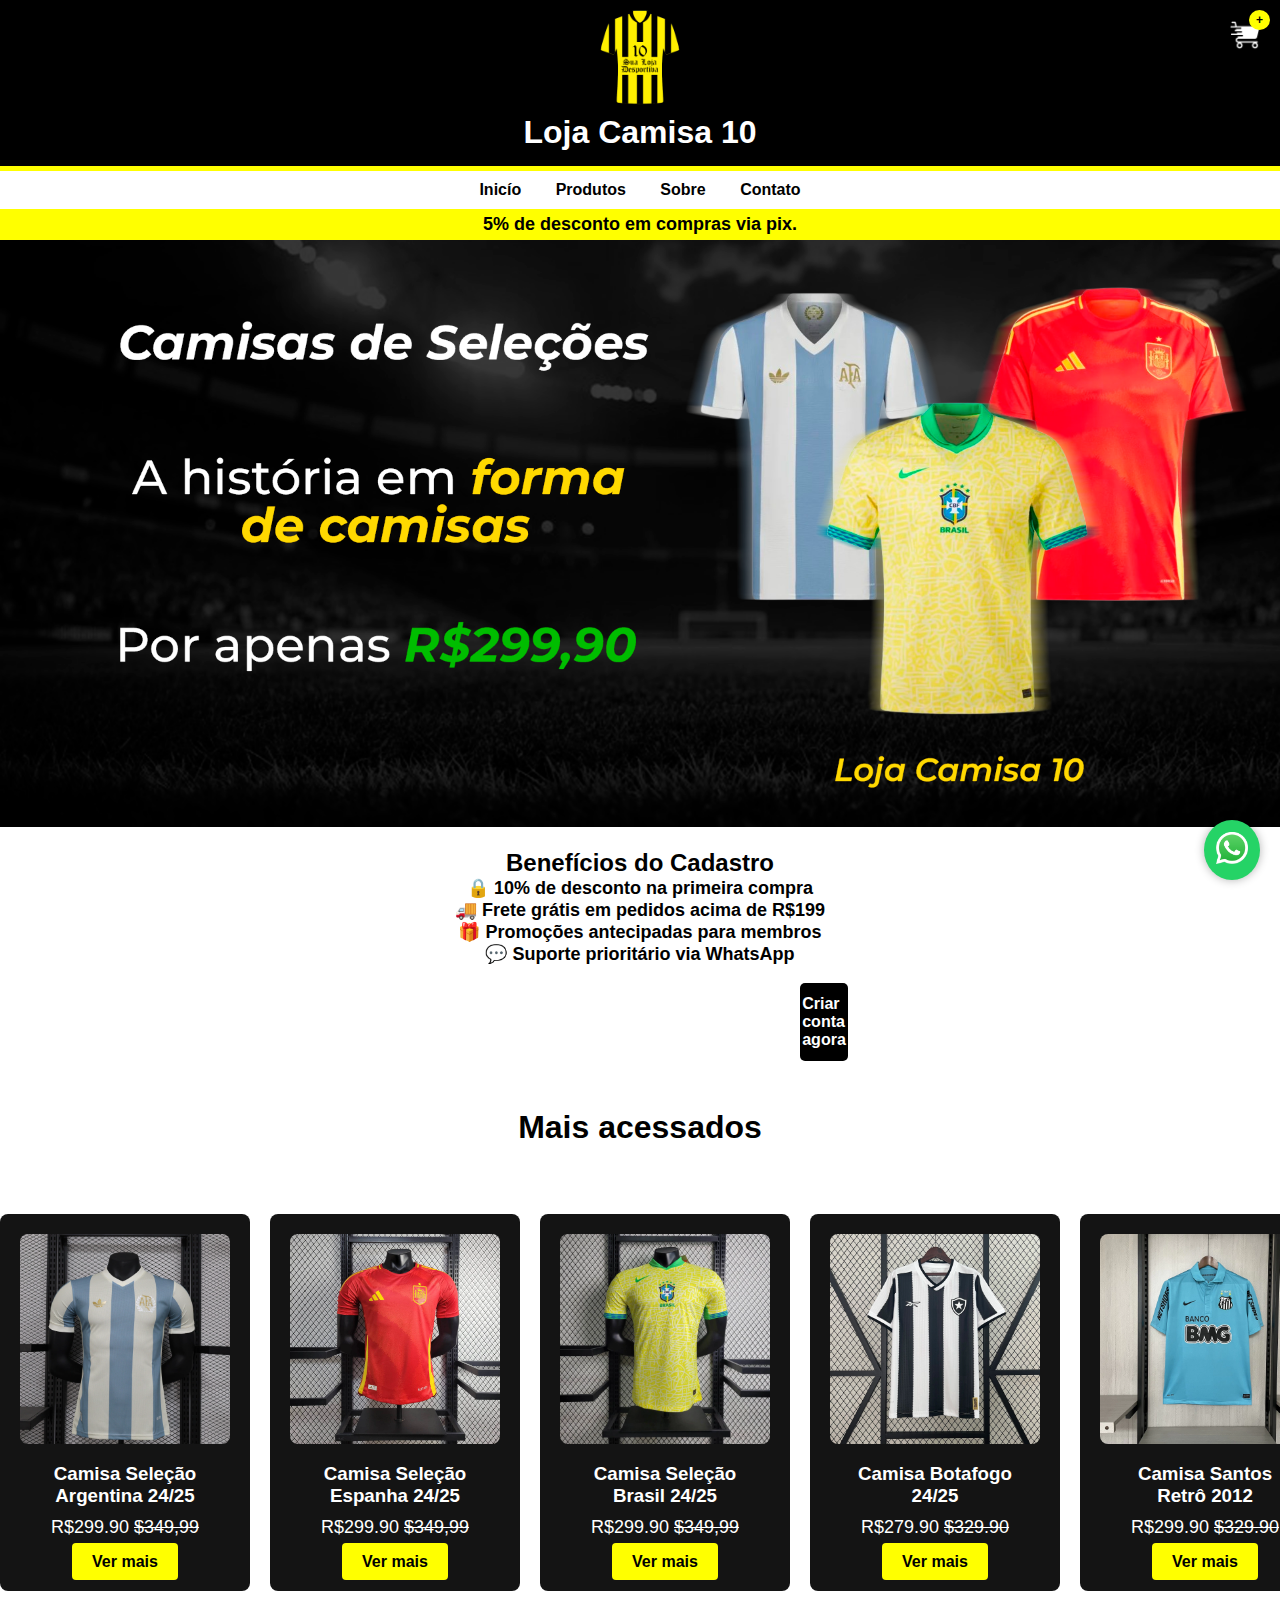
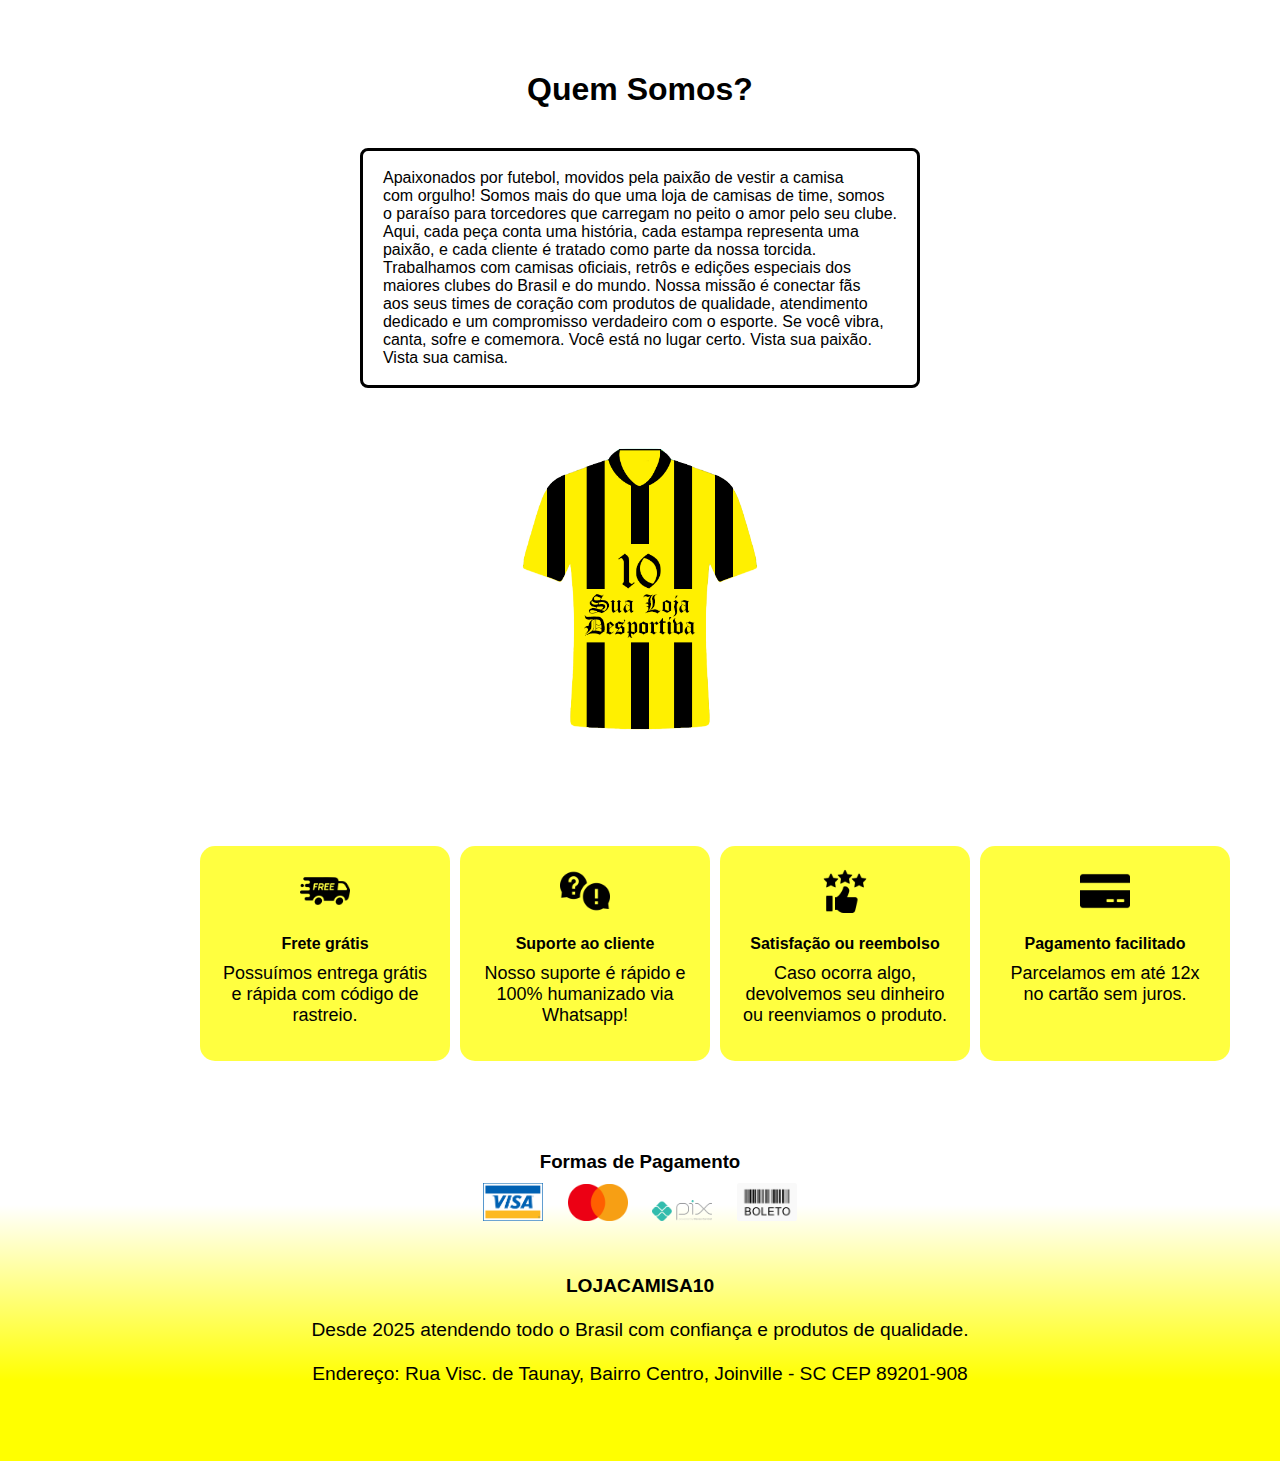
<file: index.html>
<!DOCTYPE html>
<html lang="pt-br">
<head>
    <meta charset="UTF-8">
    <meta name="viewport" content="width=device-width, initial-scale=1.0">
    <title>E-commerce</title>
    <link rel="stylesheet" href="style.css">
</head>
<body>

  <section class="cabecalho">
    <header>
      <figure>
        <a href="#">
        <img src="midias/logo.png" width="100px">
        </a>
      </figure> 
        <h1>Loja Camisa 10</h1>
        <div class="carrinho1">
          <a href="carrinho.html">
            <img src="midias/carrinho.png" alt="Carrinho" width="30">
            <span class="contador">+</span>
          </a>
        </div>
    </header>

    <nav> 
        <a href="#inicio">Inicío</a>
        <a href="#produtos">Produtos</a>
        <a href="#sobre">Sobre</a>
        <a href="#contato">Contato</a>
    </nav>

    <div class="pix">
      <p>5% de desconto em compras via pix.</p>
    </div>
  </section>

  <section id="inicio">
    <div class="banner">
    <figure>
      <img src="midias/Banner.png" alt="promoçao de camisas de time" width="100%">
    </figure>
    </div>
  </section>

  <section id="produtos" class="cadastro">
    <h2>Benefícios do Cadastro</h2>
    <p>🔒 10% de desconto na primeira compra</p>
    <p>🚚 Frete grátis em pedidos acima de R$199</p>
    <p>🎁 Promoções antecipadas para membros</p>
    <p>💬 Suporte prioritário via WhatsApp</p>
  </section>

     <a href="cadastro.html" class="btn-cadastro">Criar conta agora</a>
    
     <section class="title-prod">
      <h2>Mais acessados</h2>
     </section>

    <section class="produtos">
        <div class="container">
          <div id="sobre" class="scroll-produtos">
            <div class="produto">
              <img src="midias/Argentina.webp" alt="Produto 1">
              <h3>Camisa Seleção Argentina 24/25</h3>
              <p>R$299.90 <s>$349,99</s></p>
              <a href="camisa_argentina.html" class="btn">Ver mais</a>
            </div>
    
            <div class="produto">
              <img src="midias/Espanha.webp" alt="Produto 2">
              <h3>Camisa Seleção Espanha 24/25</h3>
              <p>R$299.90 <s>$349,99</s></p>
              <a href="camisa_espanha.html" class="btn">Ver mais</a>
            </div>
            
            <div class="produto">
              <img src="midias/Brasil.webp" alt="Produto 3">
              <h3>Camisa Seleção <br>Brasil 24/25</h3>
              <p>R$299.90 <s>$349,99</s></p>
              <a href="camisa_brasil.html" class="btn">Ver mais</a>
            </div>

            <div class="produto">
                <img src="midias/Botafogo.webp" alt="Produto 4">
                <h3>Camisa Botafogo <br>24/25</h3>
                <p>R$279.90 <s>$329.90</s></p>
                <a href="camisa_botafogo.html" class="btn">Ver mais</a>
              </div>

              <div class="produto">
                <img src="midias/Santos.webp" alt="Produto 4">
                <h3>Camisa Santos <br>Retrô 2012</h3>
                <p>R$299.90 <s>$329.90</s></p>
                <a href="camisa_santos.html" class="btn">Ver mais</a>
              </div>

              <div class="produto">
                <img src="midias/Bola UCL 1.avif" alt="Produto 5">
                <h3>Bola de Futebol Final UCL League 25</h3>
                <p>R$189.90 <s>$199.99</s></p>
                <a href="page_bola.html" class="btn">Ver mais</a>
              </div>

              <div class="produto">
                <img src="midias/Chuteira1.avif" alt="Produto 3">
                <h3>Chuteira Nike Phantom Luna Elite Campo</h3>
                <p>R$599.90 <s>$999.99</s></p>
                <a href="page_chuteira.html" class="btn">Ver mais</a>
              </div>

              <div class="produto">
                <img src="midias/Bone1.avif" alt="Produto 3">
                <h3>Boné Nike Club <br>Futura</h3>
                <p>R$169.90 <s>$189.99</s></p>
                <a href="page_bone.html" class="btn">Ver mais</a>
              </div>

              <div class="produto">
                <img src="midias/Tenis1.avif" alt="Produto 3">
                <h3>Tênis Nike Air VaporMax 2021 Flyknit</h3>
                <p>R$799.90 <s>$999.99</s></p>
                <a href="page_tenis.html" class="btn">Ver mais</a>
              </div>

              <div class="produto">
                <img src="midias/tenis11.avif" alt="Produto 3">
                <h3>Tênis Olympikus <br>Corre 3</h3>
                <p>R$499.90 <s>$699.99</s></p>
                <a href="page_tenis2.html" class="btn">Ver mais</a>
              </div>
          </div>
        </div>
      </section>

      <section>
        <h2 class="sobre">Quem Somos?</h2>
        <div class="quadrado-container">
          <div class="quadrado">
            <p>Apaixonados por futebol, movidos pela paixão de vestir a camisa <br>
              com orgulho! Somos mais do que uma loja de camisas de time, somos <br>
              o paraíso para torcedores que carregam no peito o amor pelo seu clube.<br>
              Aqui, cada peça conta uma história, cada estampa representa uma<br>
              paixão, e cada cliente é tratado como parte da nossa torcida.<br> 
              Trabalhamos com camisas oficiais, retrôs e edições especiais dos<br> 
              maiores clubes do Brasil e do mundo. Nossa missão é conectar fãs<br>
              aos seus times de coração com produtos de qualidade, atendimento<br> 
              dedicado e um compromisso verdadeiro com o esporte. Se você vibra,<br> 
              canta, sofre e comemora. Você está no lugar certo. Vista sua paixão.<br> 
              Vista sua camisa.</p>
          </div>
        </div>

        <figure class="logo">
          <img src="midias/logo.png" width="300px">
        </figure>
      </section>

        <section  class="contatos">
          <div class="contatos-container">
              <div class="contato">
                <img src="midias/Frete.png" width="50px" alt="frete">
                <h3>Frete grátis</h3>
                <p>Possuímos entrega grátis e rápida com código de rastreio.</p>
              </div>

              <div class="contato">
                <img src="midias/suporte.png" width="50px" alt="suporte">
                <h3>Suporte ao cliente</h3>
                <p>Nosso suporte é rápido e 100% humanizado via Whatsapp!</p>
              </div>

              <div class="contato">
                <img src="midias/Satisfaçao.png" width="50px" alt="Satisfaçao">
                <h3>Satisfação ou reembolso</h3>
                <p>Caso ocorra algo, devolvemos seu dinheiro ou reenviamos o produto.</p>
              </div>

              <div class="contato">
                <img src="midias/cartao.png" width="50px" alt="pagamento">
                <h3>Pagamento facilitado</h3>
                <p>Parcelamos em até 12x no cartão sem juros.</p>
              </div>
          </div>
        </section>

        <footer id="contato">
          <section class="pagamento">
            <h3>Formas de Pagamento</h3>
            <div class="meiospagamento">
              <img src="midias/visa.png">
              <img src="midias/Mastercard.png">
              <img src="midias/pix.webp">
              <img src="midias/boleto.png">
            </div>
          </section>

          <article>
            <p><b>LOJACAMISA10</b><br> 
              <br>
              Desde 2025 atendendo todo o Brasil com confiança e produtos de qualidade.<br>
              <br>
              Endereço: Rua Visc. de Taunay, Bairro Centro, Joinville - SC CEP 89201-908</p>
          </article>
        </footer>

         <a href="https://wa.me/5547984166284" class="whatsapp-fixo" target="_blank" aria-label="Fale conosco pelo WhatsApp">
    <img src="midias/whatsapp.png" alt="WhatsApp" />
  </a>
  
</body>
</html>
</file>
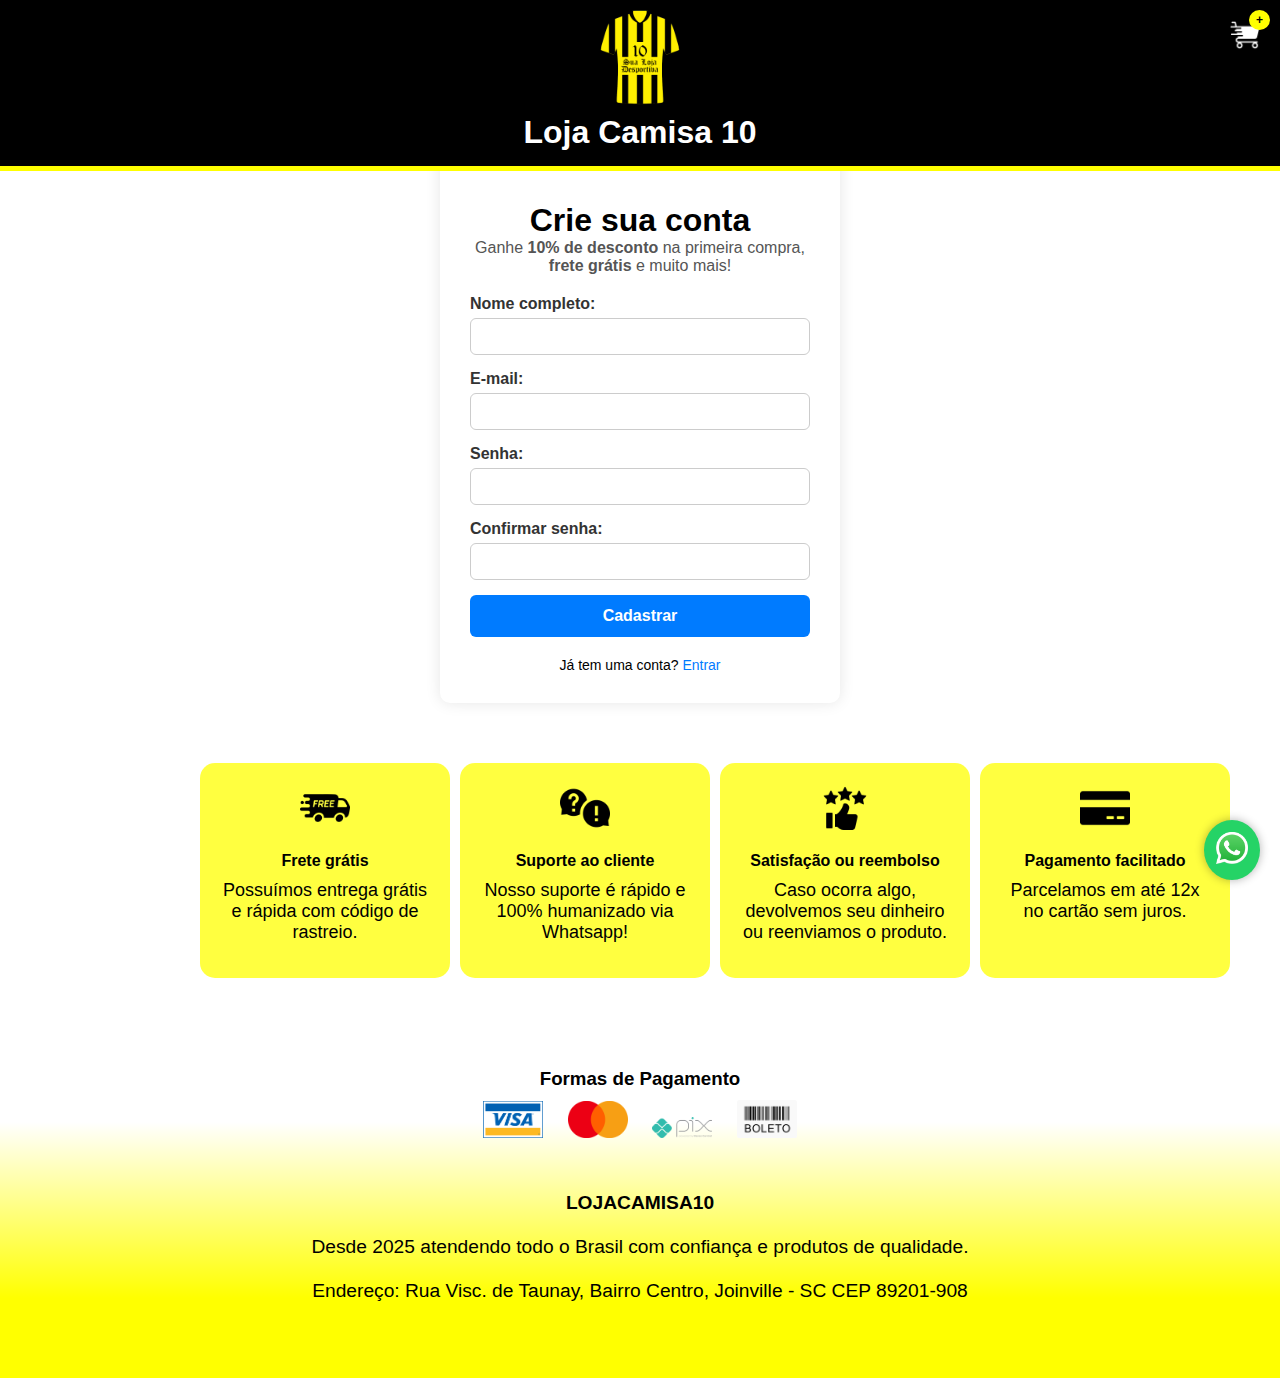
<file: cadastro.html>
<!DOCTYPE html>
<html lang="pt-br">
<head>
  <meta charset="UTF-8">
  <meta name="viewport" content="width=device-width, initial-scale=1.0">
  <title>Cadastro</title>
  <link rel="stylesheet" href="style.css">
</head>
<body>  
    <section class="cabecalho">
    <header>
      <figure>
        <a href="index.html">
        <img src="midias/logo.png" width="100px">
        </a>
      </figure> 
        <h1>Loja Camisa 10</h1>
        <div class="carrinho1">
          <a href="carrinho.html">
            <img src="midias/carrinho.png" alt="Carrinho" width="30">
            <span class="contador">+</span>
          </a>
        </div>
    </header>
    </section>

  <div class="cadastro-container">
    <h1 class="cadastro-titulo">Crie sua conta</h1>
    <p class="cadastro-beneficio">
      Ganhe <strong>10% de desconto</strong> na primeira compra, <strong>frete grátis</strong> e muito mais!
    </p>

    <form class="cadastro-form" action="form" method="post">
      <div class="form-grupo">
        <label class="form-label" for="nome">Nome completo:</label>
        <input class="form-input" type="text" id="nome" name="nome" required>
      </div>

      <div class="form-grupo">
        <label class="form-label" for="email">E-mail:</label>
        <input class="form-input" type="email" id="email" name="email" required>
      </div>

      <div class="form-grupo">
        <label class="form-label" for="senha">Senha:</label>
        <input class="form-input" type="password" id="senha" name="senha" required>
      </div>

      <div class="form-grupo">
        <label class="form-label" for="confirmar">Confirmar senha:</label>
        <input class="form-input" type="password" id="confirmar" name="confirmar" required>
      </div>
      <a href="https://www.whatsapp.com/" class="form-botao">Cadastrar</a>
    </form>

    <p class="cadastro-login">
      Já tem uma conta? <a class="cadastro-link" href="login.html">Entrar</a>
    </p>
  </div>

        <section class="contatos">
          <div class="contatos-container">
              <div class="contato">
                <img src="midias/Frete.png" width="50px" alt="frete">
                <h3>Frete grátis</h3>
                <p>Possuímos entrega grátis e rápida com código de rastreio.</p>
              </div>

              <div class="contato">
                <img src="midias/suporte.png" width="50px" alt="suporte">
                <h3>Suporte ao cliente</h3>
                <p>Nosso suporte é rápido e 100% humanizado via Whatsapp!</p>
              </div>

              <div class="contato">
                <img src="midias/Satisfaçao.png" width="50px" alt="Satisfaçao">
                <h3>Satisfação ou reembolso</h3>
                <p>Caso ocorra algo, devolvemos seu dinheiro ou reenviamos o produto.</p>
              </div>

              <div class="contato">
                <img src="midias/cartao.png" width="50px" alt="pagamento">
                <h3>Pagamento facilitado</h3>
                <p>Parcelamos em até 12x no cartão sem juros.</p>
              </div>
          </div>
        </section>

        <footer id="Contato">
          <section class="pagamento">
            <h3>Formas de Pagamento</h3>
            <div class="meiospagamento">
              <img src="midias/visa.png">
              <img src="midias/Mastercard.png">
              <img src="midias/pix.webp">
              <img src="midias/boleto.png">
            </div>
          </section>

          <article>
            <p><b>LOJACAMISA10</b><br> 
              <br>
              Desde 2025 atendendo todo o Brasil com confiança e produtos de qualidade.<br>
              <br>
              Endereço: Rua Visc. de Taunay, Bairro Centro, Joinville - SC CEP 89201-908</p>
          </article>
        </footer>

         <a href="https://wa.me/5547984166284" class="whatsapp-fixo" target="_blank" aria-label="Fale conosco pelo WhatsApp">
    <img src="midias/whatsapp.png" alt="WhatsApp" />
  </a>

        

</body>
</html>
</file>
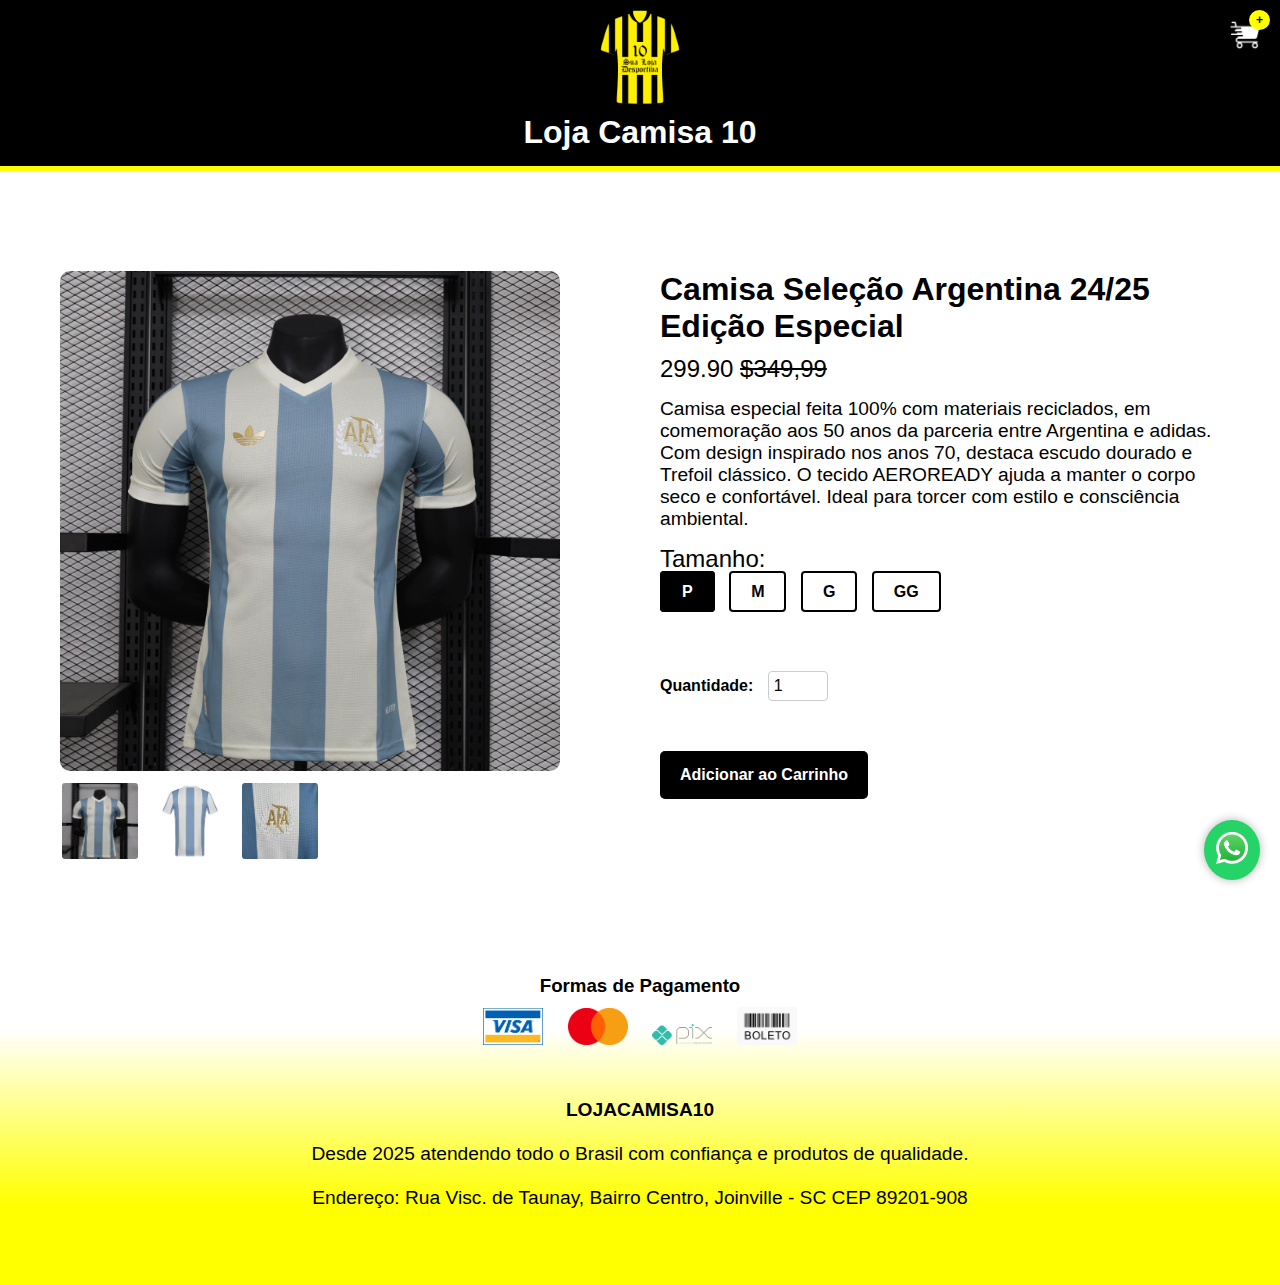
<file: camisa_argentina.html>
<!DOCTYPE html>
<html lang="pt-br">
<head>
  <meta charset="UTF-8">
  <meta name="viewport" content="width=device-width, initial-scale=1.0">
  <title>Camisa Argentina 24/25</title>
  <link rel="stylesheet" href="style.css">
</head>

  <a href="https://wa.me/5547984166284" class="whatsapp-fixo" target="_blank" aria-label="Fale conosco pelo WhatsApp">
    <img src="midias/whatsapp.png" alt="WhatsApp" />
  </a>
  
<body>

  <header>
    <figure>
      <a href="index.html">
        <img src="midias/logo.png" width="100px" alt="Logo">
      </a>
    </figure>
    <h1>Loja Camisa 10</h1>
    <div class="carrinho1">
        <a href="carrinho.html">
          <img src="midias/carrinho.png" alt="Carrinho" width="30">
          <span class="contador">+</span>
        </a>
      </div>
  </header>

  <div class="container_arg">
  <div class="galeria">
    <input type="radio" name="galeria" id="img1" checked>
    <input type="radio" name="galeria" id="img2">
    <input type="radio" name="galeria" id="img3">

    <div class="galeria-imagens">
      <img id="imagem1" src="midias/Argentina.webp" alt="Imagem 1">
      <img id="imagem2" src="midias/Argentina2.webp" alt="Imagem 2">
      <img id="imagem3" src="midias/Argentina3.jfif" alt="Imagem 3">
    </div>
  
    <div class="miniaturas">
      <label for="img1"><img src="midias/Argentina.webp" alt="Mini 1"></label>
      <label for="img2"><img src="midias/Argentina2.webp" alt="Mini 2"></label>
      <label for="img3"><img src="midias/Argentina3.jfif" alt="Mini 3"></label>
    </div>
  </div>

  <div class="info_prod">
    <h1>Camisa Seleção Argentina 24/25<br>
    Edição Especial
    </h1>
    <p>299.90 <s>$349,99</s></p>
    <article>
        Camisa especial feita 100% com materiais reciclados, em comemoração aos 50 anos da parceria entre Argentina e adidas. Com design inspirado nos anos 70, destaca escudo dourado e Trefoil clássico. O tecido AEROREADY ajuda a manter o corpo seco e confortável. Ideal para torcer com estilo e consciência ambiental.
    </article>
    <p>Tamanho:</p>
    <div class="tamanhos">
        <input type="radio" name="tamanho" id="tam-p" hidden checked>
        <label for="tam-p" class="btn_camisa">P</label>
    
        <input type="radio" name="tamanho" id="tam-m" hidden>
        <label for="tam-m" class="btn_camisa">M</label>
    
        <input type="radio" name="tamanho" id="tam-g" hidden>
        <label for="tam-g" class="btn_camisa">G</label>

        <input type="radio" name="tamanho" id="tam-gg" hidden>
        <label for="tam-gg" class="btn_camisa">GG</label>
    </div>
    
    <div class="quantidade">
        <label for="quantidade">Quantidade:</label>
  <input type="number" id="quantidade" name="quantidade" min="1" max="100" value="1">
    </div>
    <a href="carrinho.html" class="btn-add-carrinho">Adicionar ao Carrinho</a>
  </div>
</div>

<footer id="Contato">
          <section class="pagamento">
            <h3>Formas de Pagamento</h3>
            <div class="meiospagamento">
              <img src="midias/visa.png">
              <img src="midias/Mastercard.png">
              <img src="midias/pix.webp">
              <img src="midias/boleto.png">
            </div>
          </section>
          <article>
            <p><b>LOJACAMISA10</b><br> 
              <br>
              Desde 2025 atendendo todo o Brasil com confiança e produtos de qualidade.<br>
              <br>
              Endereço: Rua Visc. de Taunay, Bairro Centro, Joinville - SC CEP 89201-908</p>
          </article>
        </footer>

</body>
</html>
</file>
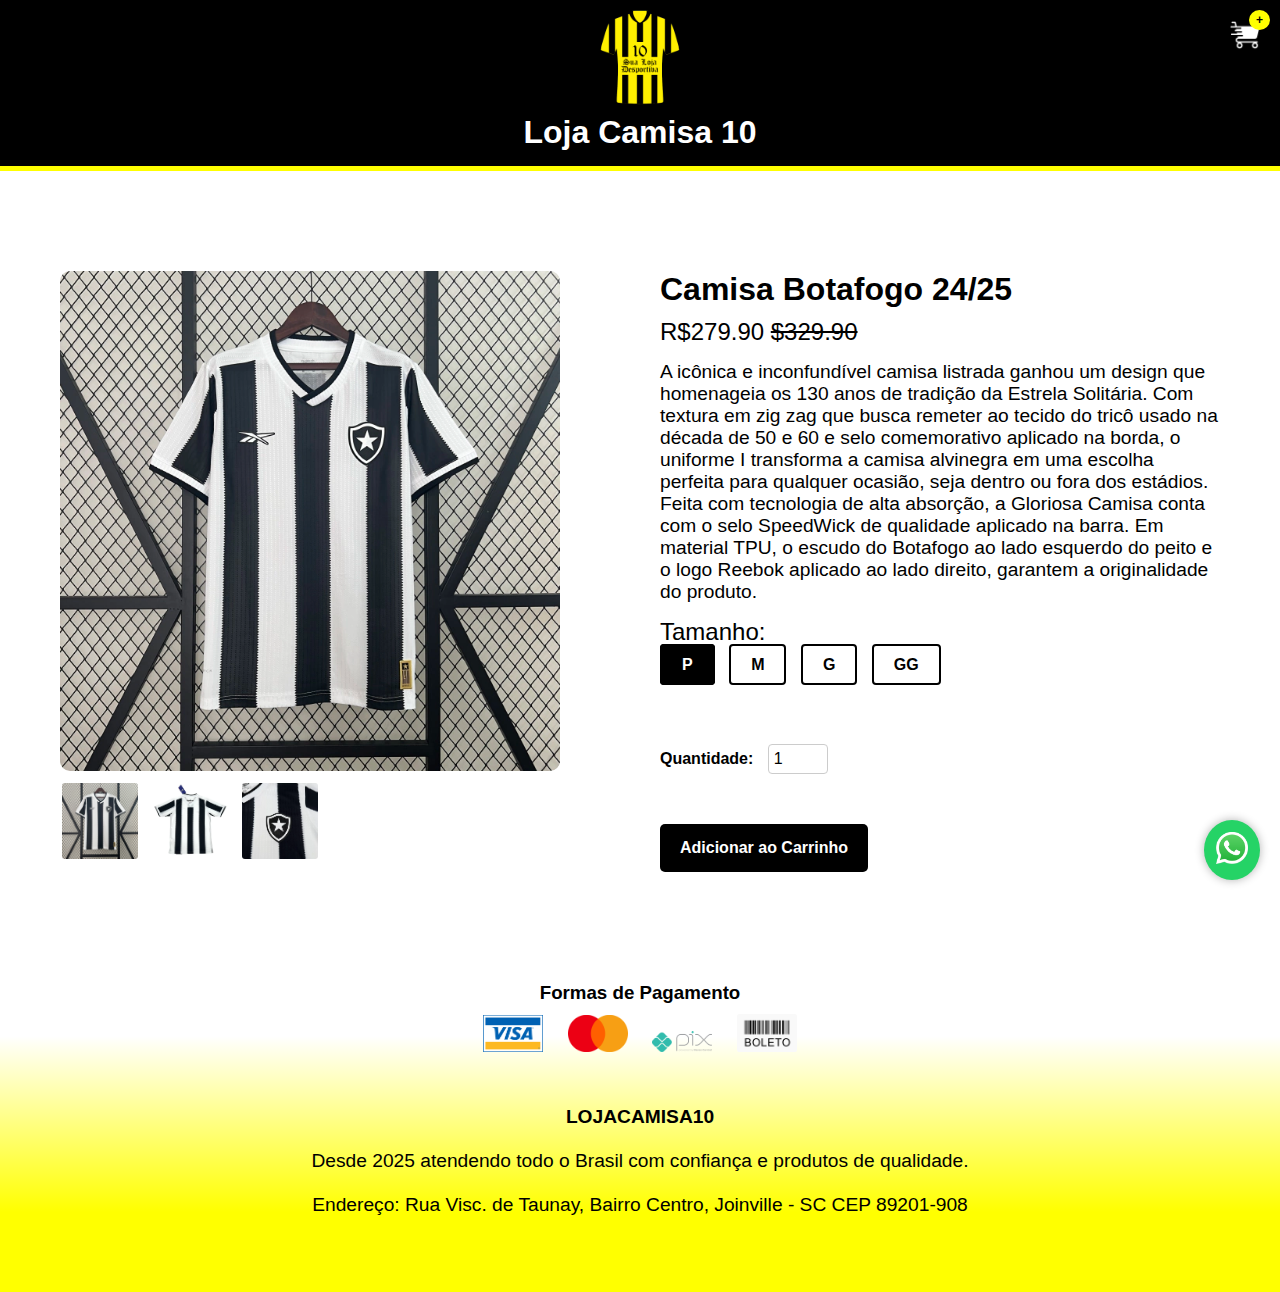
<file: camisa_botafogo.html>
<!DOCTYPE html>
<html lang="pt-br">
<head>
  <meta charset="UTF-8">
  <meta name="viewport" content="width=device-width, initial-scale=1.0">
  <title>Camisa Botafogo 24/25</title>
  <link rel="stylesheet" href="style.css">
</head>

  <a href="https://wa.me/5547984166284" class="whatsapp-fixo" target="_blank" aria-label="Fale conosco pelo WhatsApp">
    <img src="midias/whatsapp.png" alt="WhatsApp" />
  </a>
  
<body>

  <header>
    <figure>
      <a href="index.html">
        <img src="midias/logo.png" width="100px" alt="Logo">
      </a>
    </figure>
    <h1>Loja Camisa 10</h1>
    <div class="carrinho1">
        <a href="carrinho.html">
          <img src="midias/carrinho.png" alt="Carrinho" width="30">
          <span class="contador">+</span>
        </a>
      </div>
  </header>

  <div class="container_arg">
  <div class="galeria">
    <input type="radio" name="galeria" id="img1" checked>
    <input type="radio" name="galeria" id="img2">
    <input type="radio" name="galeria" id="img3">

    <div class="galeria-imagens">
      <img id="imagem1" src="midias/Botafogo.webp" alt="Imagem 1">
      <img id="imagem2" src="midias/botafogo2.webp" alt="Imagem 2">
      <img id="imagem3" src="midias/botafogo3.webp" alt="Imagem 3">
    </div>
  
    <div class="miniaturas">
      <label for="img1"><img src="midias/Botafogo.webp" alt="Mini 1"></label>
      <label for="img2"><img src="midias/botafogo2.webp" alt="Mini 2"></label>
      <label for="img3"><img src="midias/botafogo3.webp" alt="Mini 3"></label>
    </div>
  </div>

  <div class="info_prod">
    <h1>Camisa Botafogo 24/25
    </h1>
    <p>R$279.90 <s>$329.90</s></p>
    <article>
      A icônica e inconfundível camisa listrada ganhou um design que homenageia os 130 anos de tradição da Estrela Solitária. Com textura em zig zag que busca remeter ao tecido do tricô usado na década de 50 e 60 e selo comemorativo aplicado na borda, o uniforme I transforma a camisa alvinegra em uma escolha perfeita para qualquer ocasião, seja dentro ou fora dos estádios. Feita com tecnologia de alta absorção, a Gloriosa Camisa conta com o selo SpeedWick de qualidade aplicado na barra. Em material TPU, o escudo do Botafogo ao lado esquerdo do peito e o logo Reebok aplicado ao lado direito, garantem a originalidade do produto.
    </article>
    <p>Tamanho:</p>
    <div class="tamanhos">
        <input type="radio" name="tamanho" id="tam-p" hidden checked>
        <label for="tam-p" class="btn_camisa">P</label>
    
        <input type="radio" name="tamanho" id="tam-m" hidden>
        <label for="tam-m" class="btn_camisa">M</label>
    
        <input type="radio" name="tamanho" id="tam-g" hidden>
        <label for="tam-g" class="btn_camisa">G</label>

        <input type="radio" name="tamanho" id="tam-gg" hidden>
        <label for="tam-gg" class="btn_camisa">GG</label>
    </div>
    
    <div class="quantidade">
        <label for="quantidade">Quantidade:</label>
  <input type="number" id="quantidade" name="quantidade" min="1" max="100" value="1">
    </div>
    <a href="carrinho.html" class="btn-add-carrinho">Adicionar ao Carrinho</a>
  </div>
</div>

<footer id="Contato">
          <section class="pagamento">
            <h3>Formas de Pagamento</h3>
            <div class="meiospagamento">
              <img src="midias/visa.png">
              <img src="midias/Mastercard.png">
              <img src="midias/pix.webp">
              <img src="midias/boleto.png">
            </div>
          </section>
          <article>
            <p><b>LOJACAMISA10</b><br> 
              <br>
              Desde 2025 atendendo todo o Brasil com confiança e produtos de qualidade.<br>
              <br>
              Endereço: Rua Visc. de Taunay, Bairro Centro, Joinville - SC CEP 89201-908</p>
          </article>
        </footer>

</body>
</html>
</file>
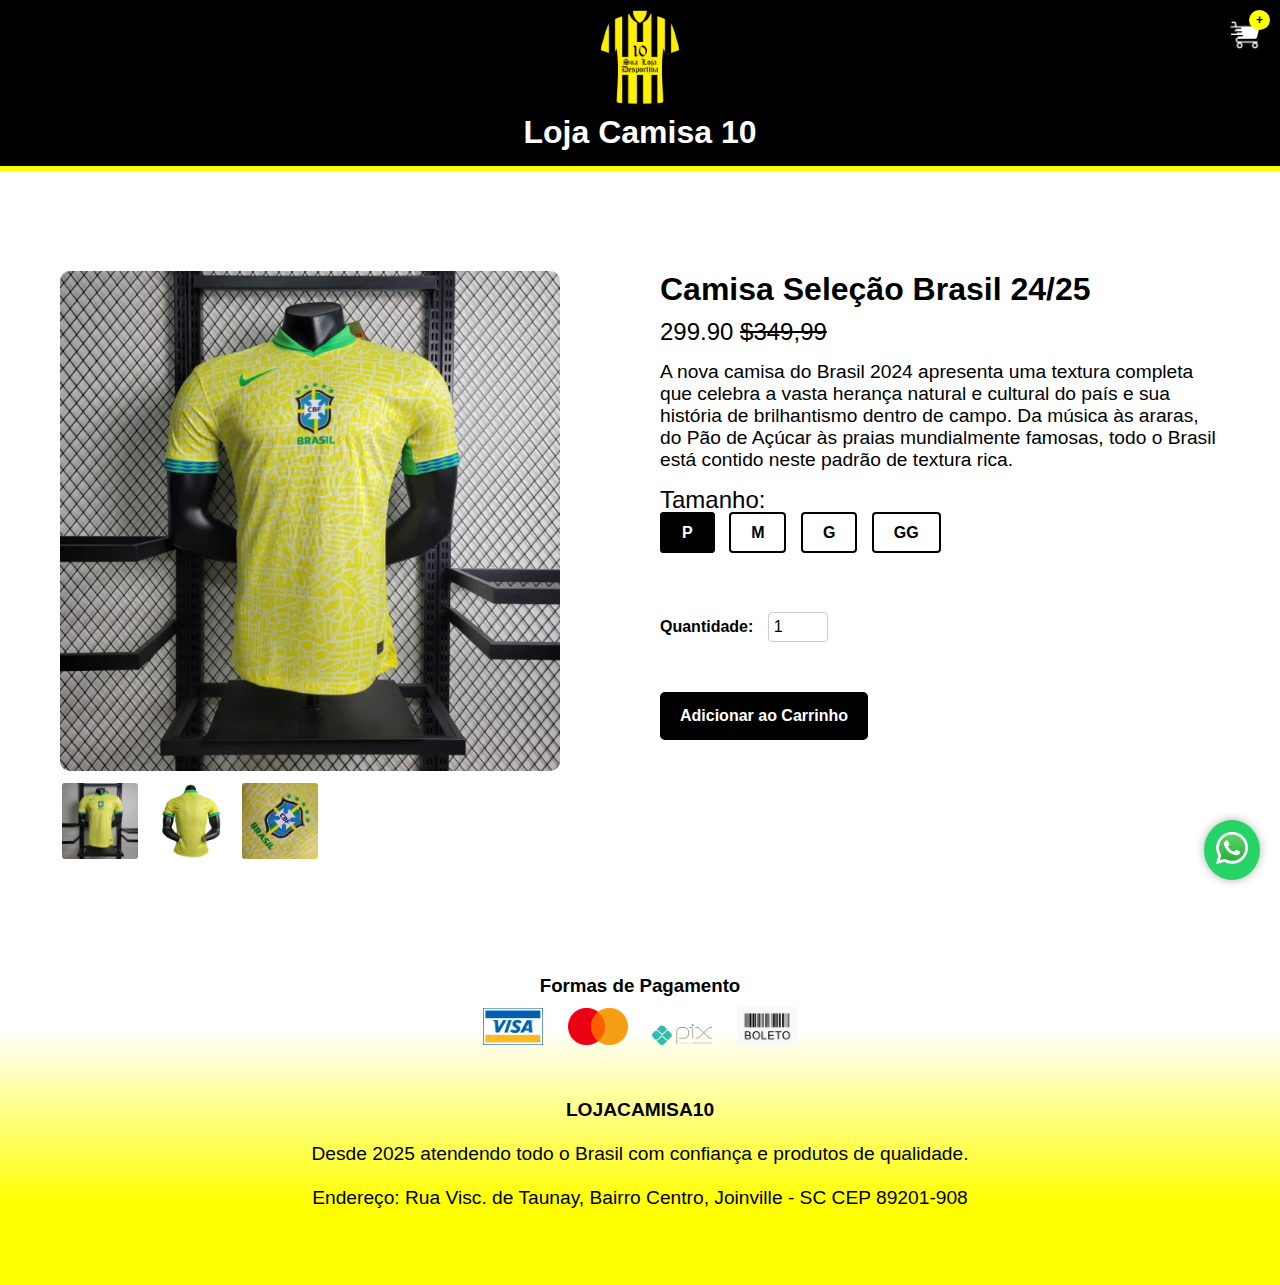
<file: camisa_brasil.html>
<!DOCTYPE html>
<html lang="pt-br">
<head>
  <meta charset="UTF-8">
  <meta name="viewport" content="width=device-width, initial-scale=1.0">
  <title>Camisa Brasil 24/25</title>
  <link rel="stylesheet" href="style.css">
</head>

  <a href="https://wa.me/5547984166284" class="whatsapp-fixo" target="_blank" aria-label="Fale conosco pelo WhatsApp">
    <img src="midias/whatsapp.png" alt="WhatsApp" />
  </a>
  
<body>

  <header>
    <figure>
      <a href="index.html">
        <img src="midias/logo.png" width="100px" alt="Logo">
      </a>
    </figure>
    <h1>Loja Camisa 10</h1>
    <div class="carrinho1">
        <a href="carrinho.html">
          <img src="midias/carrinho.png" alt="Carrinho" width="30">
          <span class="contador">+</span>
        </a>
      </div>
  </header>

  <div class="container_arg">
  <div class="galeria">
    <input type="radio" name="galeria" id="img1" checked>
    <input type="radio" name="galeria" id="img2">
    <input type="radio" name="galeria" id="img3">

    <div class="galeria-imagens">
      <img id="imagem1" src="midias/Brasil.webp" alt="Imagem 1">
      <img id="imagem2" src="midias/Brasil2.webp" alt="Imagem 2">
      <img id="imagem3" src="midias/Brasil3.webp" alt="Imagem 3">
    </div>
  
    <div class="miniaturas">
      <label for="img1"><img src="midias/Brasil.webp" alt="Mini 1"></label>
      <label for="img2"><img src="midias/Brasil2.webp" alt="Mini 2"></label>
      <label for="img3"><img src="midias/Brasil3.webp" alt="Mini 3"></label>
    </div>
  </div>

  <div class="info_prod">
    <h1>Camisa Seleção Brasil 24/25
    </h1>
    <p>299.90 <s>$349,99</s></p>
    <article>
        A nova camisa do Brasil 2024 apresenta uma textura completa que celebra a vasta herança natural e cultural do país e sua história de brilhantismo dentro de campo. Da música às araras, do Pão de Açúcar às praias mundialmente famosas, todo o Brasil está contido neste padrão de textura rica.
    </article>
    <p>Tamanho:</p>
    <div class="tamanhos">
        <input type="radio" name="tamanho" id="tam-p" hidden checked>
        <label for="tam-p" class="btn_camisa">P</label>
    
        <input type="radio" name="tamanho" id="tam-m" hidden>
        <label for="tam-m" class="btn_camisa">M</label>
    
        <input type="radio" name="tamanho" id="tam-g" hidden>
        <label for="tam-g" class="btn_camisa">G</label>

        <input type="radio" name="tamanho" id="tam-gg" hidden>
        <label for="tam-gg" class="btn_camisa">GG</label>
    </div>
    
    <div class="quantidade">
        <label for="quantidade">Quantidade:</label>
  <input type="number" id="quantidade" name="quantidade" min="1" max="100" value="1">
    </div>
    <a href="carrinho.html" class="btn-add-carrinho">Adicionar ao Carrinho</a>
  </div>
</div>

<footer id="Contato">
          <section class="pagamento">
            <h3>Formas de Pagamento</h3>
            <div class="meiospagamento">
              <img src="midias/visa.png">
              <img src="midias/Mastercard.png">
              <img src="midias/pix.webp">
              <img src="midias/boleto.png">
            </div>
          </section>
          <article>
            <p><b>LOJACAMISA10</b><br> 
              <br>
              Desde 2025 atendendo todo o Brasil com confiança e produtos de qualidade.<br>
              <br>
              Endereço: Rua Visc. de Taunay, Bairro Centro, Joinville - SC CEP 89201-908</p>
          </article>
        </footer>

</body>
</html>
</file>
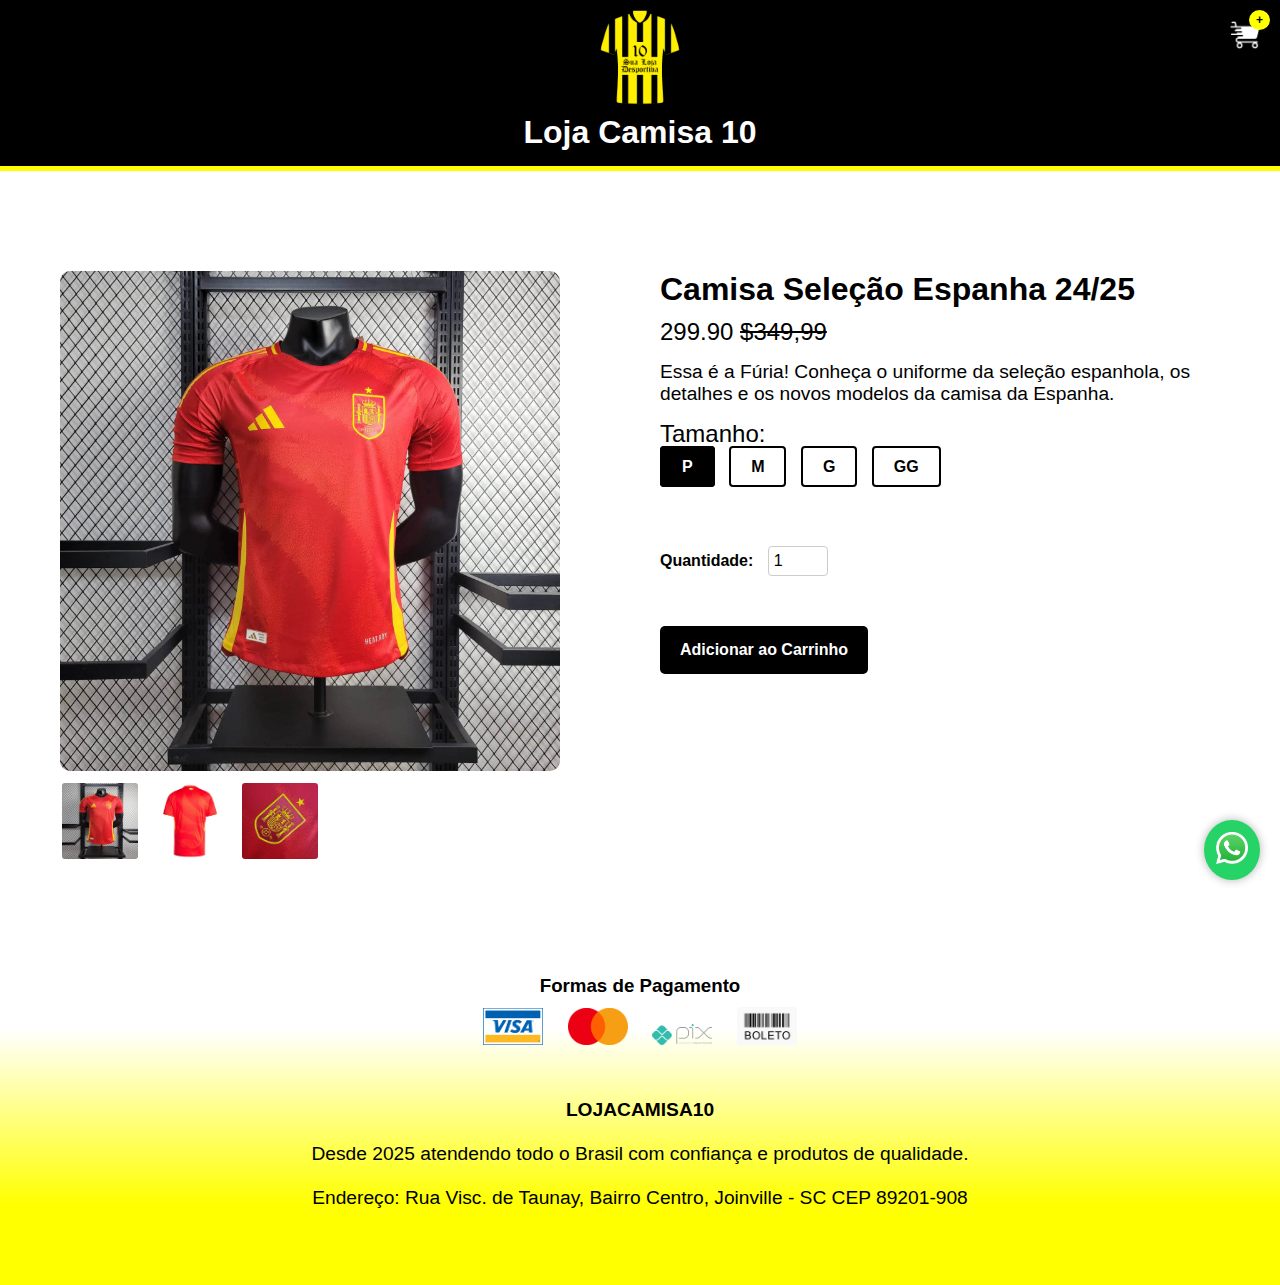
<file: camisa_espanha.html>
<!DOCTYPE html>
<html lang="pt-br">
<head>
  <meta charset="UTF-8">
  <meta name="viewport" content="width=device-width, initial-scale=1.0">
  <title>Camisa Espanha 24/25</title>
  <link rel="stylesheet" href="style.css">
</head>

  <a href="https://wa.me/5547984166284" class="whatsapp-fixo" target="_blank" aria-label="Fale conosco pelo WhatsApp">
    <img src="midias/whatsapp.png" alt="WhatsApp" />
  </a>
  
<body>

  <header>
    <figure>
      <a href="index.html">
        <img src="midias/logo.png" width="100px" alt="Logo">
      </a>
    </figure>
    <h1>Loja Camisa 10</h1>
    <div class="carrinho1">
        <a href="carrinho.html">
          <img src="midias/carrinho.png" alt="Carrinho" width="30">
          <span class="contador">+</span>
        </a>
      </div>
  </header>

  <div class="container_arg">
  <div class="galeria">
    <input type="radio" name="galeria" id="img1" checked>
    <input type="radio" name="galeria" id="img2">
    <input type="radio" name="galeria" id="img3">

    <div class="galeria-imagens">
      <img id="imagem1" src="midias/Espanha.webp" alt="Imagem 1">
      <img id="imagem2" src="midias/Espanha2.webp" alt="Imagem 2">
      <img id="imagem3" src="midias/Espanha3.webp" alt="Imagem 3">
    </div>
  
    <div class="miniaturas">
      <label for="img1"><img src="midias/Espanha.webp" alt="Mini 1"></label>
      <label for="img2"><img src="midias/Espanha2.webp" alt="Mini 2"></label>
      <label for="img3"><img src="midias/Espanha3.webp" alt="Mini 3"></label>
    </div>
  </div>

  <div class="info_prod">
    <h1>Camisa Seleção Espanha 24/25
    </h1>
    <p>299.90 <s>$349,99</s></p>
    <article>
        Essa é a Fúria! Conheça o uniforme da seleção espanhola, os detalhes e os novos modelos da camisa da Espanha.
    </article>
    <p>Tamanho:</p>
    <div class="tamanhos">
        <input type="radio" name="tamanho" id="tam-p" hidden checked>
        <label for="tam-p" class="btn_camisa">P</label>
    
        <input type="radio" name="tamanho" id="tam-m" hidden>
        <label for="tam-m" class="btn_camisa">M</label>
    
        <input type="radio" name="tamanho" id="tam-g" hidden>
        <label for="tam-g" class="btn_camisa">G</label>

        <input type="radio" name="tamanho" id="tam-gg" hidden>
        <label for="tam-gg" class="btn_camisa">GG</label>
    </div>
    
    <div class="quantidade">
        <label for="quantidade">Quantidade:</label>
  <input type="number" id="quantidade" name="quantidade" min="1" max="100" value="1">
    </div>
    <a href="carrinho.html" class="btn-add-carrinho">Adicionar ao Carrinho</a>
  </div>
</div>

<footer id="Contato">
          <section class="pagamento">
            <h3>Formas de Pagamento</h3>
            <div class="meiospagamento">
              <img src="midias/visa.png">
              <img src="midias/Mastercard.png">
              <img src="midias/pix.webp">
              <img src="midias/boleto.png">
            </div>
          </section>
          <article>
            <p><b>LOJACAMISA10</b><br> 
              <br>
              Desde 2025 atendendo todo o Brasil com confiança e produtos de qualidade.<br>
              <br>
              Endereço: Rua Visc. de Taunay, Bairro Centro, Joinville - SC CEP 89201-908</p>
          </article>
        </footer>

</body>
</html>
</file>
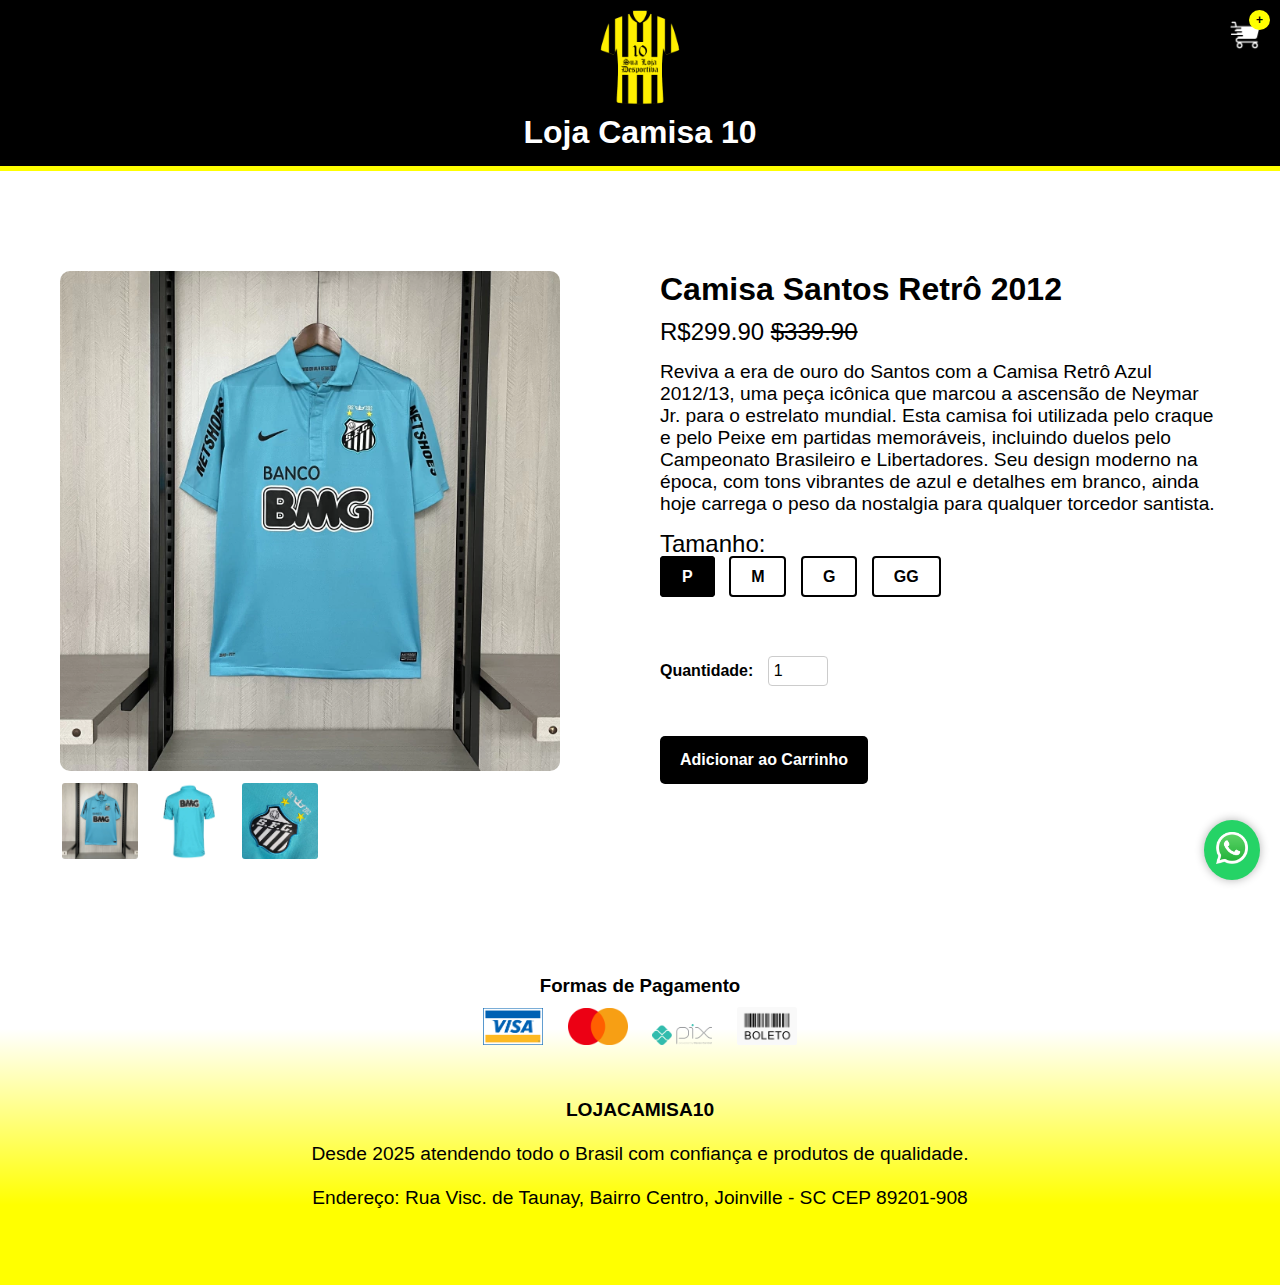
<file: camisa_santos.html>
<!DOCTYPE html>
<html lang="pt-br">
<head>
  <meta charset="UTF-8">
  <meta name="viewport" content="width=device-width, initial-scale=1.0">
  <title>Camisa Santos 2012</title>
  <link rel="stylesheet" href="style.css">
</head>

  <a href="https://wa.me/5547984166284" class="whatsapp-fixo" target="_blank" aria-label="Fale conosco pelo WhatsApp">
    <img src="midias/whatsapp.png" alt="WhatsApp" />
  </a>
  
<body>

  <header>
    <figure>
      <a href="index.html">
        <img src="midias/logo.png" width="100px" alt="Logo">
      </a>
    </figure>
    <h1>Loja Camisa 10</h1>
    <div class="carrinho1">
        <a href="carrinho.html">
          <img src="midias/carrinho.png" alt="Carrinho" width="30">
          <span class="contador">+</span>
        </a>
      </div>
  </header>

  <div class="container_arg">
  <div class="galeria">
    <input type="radio" name="galeria" id="img1" checked>
    <input type="radio" name="galeria" id="img2">
    <input type="radio" name="galeria" id="img3">

    <div class="galeria-imagens">
      <img id="imagem1" src="midias/Santos.webp" alt="Imagem 1">
      <img id="imagem2" src="midias/santos2.webp" alt="Imagem 2">
      <img id="imagem3" src="midias/santos3.jfif" alt="Imagem 3">
    </div>
  
    <div class="miniaturas">
      <label for="img1"><img src="midias/Santos.webp" alt="Mini 1"></label>
      <label for="img2"><img src="midias/santos2.webp" alt="Mini 2"></label>
      <label for="img3"><img src="midias/santos3.jfif" alt="Mini 3"></label>
    </div>
  </div>

  <div class="info_prod">
    <h1>
      Camisa Santos Retrô 2012
    </h1>
    <p>R$299.90 <s>$339.90</s></p>
    <article>
      Reviva a era de ouro do Santos com a Camisa Retrô Azul 2012/13, uma peça icônica que marcou a ascensão de Neymar Jr. para o estrelato mundial. Esta camisa foi utilizada pelo craque e pelo Peixe em partidas memoráveis, incluindo duelos pelo Campeonato Brasileiro e Libertadores. Seu design moderno na época, com tons vibrantes de azul e detalhes em branco, ainda hoje carrega o peso da nostalgia para qualquer torcedor santista.
    </article>
    <p>Tamanho:</p>
    <div class="tamanhos">
        <input type="radio" name="tamanho" id="tam-p" hidden checked>
        <label for="tam-p" class="btn_camisa">P</label>
    
        <input type="radio" name="tamanho" id="tam-m" hidden>
        <label for="tam-m" class="btn_camisa">M</label>
    
        <input type="radio" name="tamanho" id="tam-g" hidden>
        <label for="tam-g" class="btn_camisa">G</label>

        <input type="radio" name="tamanho" id="tam-gg" hidden>
        <label for="tam-gg" class="btn_camisa">GG</label>
    </div>
    
    <div class="quantidade">
        <label for="quantidade">Quantidade:</label>
  <input type="number" id="quantidade" name="quantidade" min="1" max="100" value="1">
    </div>
    <a href="carrinho.html" class="btn-add-carrinho">Adicionar ao Carrinho</a>
  </div>
</div>

<footer id="Contato">
          <section class="pagamento">
            <h3>Formas de Pagamento</h3>
            <div class="meiospagamento">
              <img src="midias/visa.png">
              <img src="midias/Mastercard.png">
              <img src="midias/pix.webp">
              <img src="midias/boleto.png">
            </div>
          </section>
          <article>
            <p><b>LOJACAMISA10</b><br> 
              <br>
              Desde 2025 atendendo todo o Brasil com confiança e produtos de qualidade.<br>
              <br>
              Endereço: Rua Visc. de Taunay, Bairro Centro, Joinville - SC CEP 89201-908</p>
          </article>
        </footer>

</body>
</html>
</file>
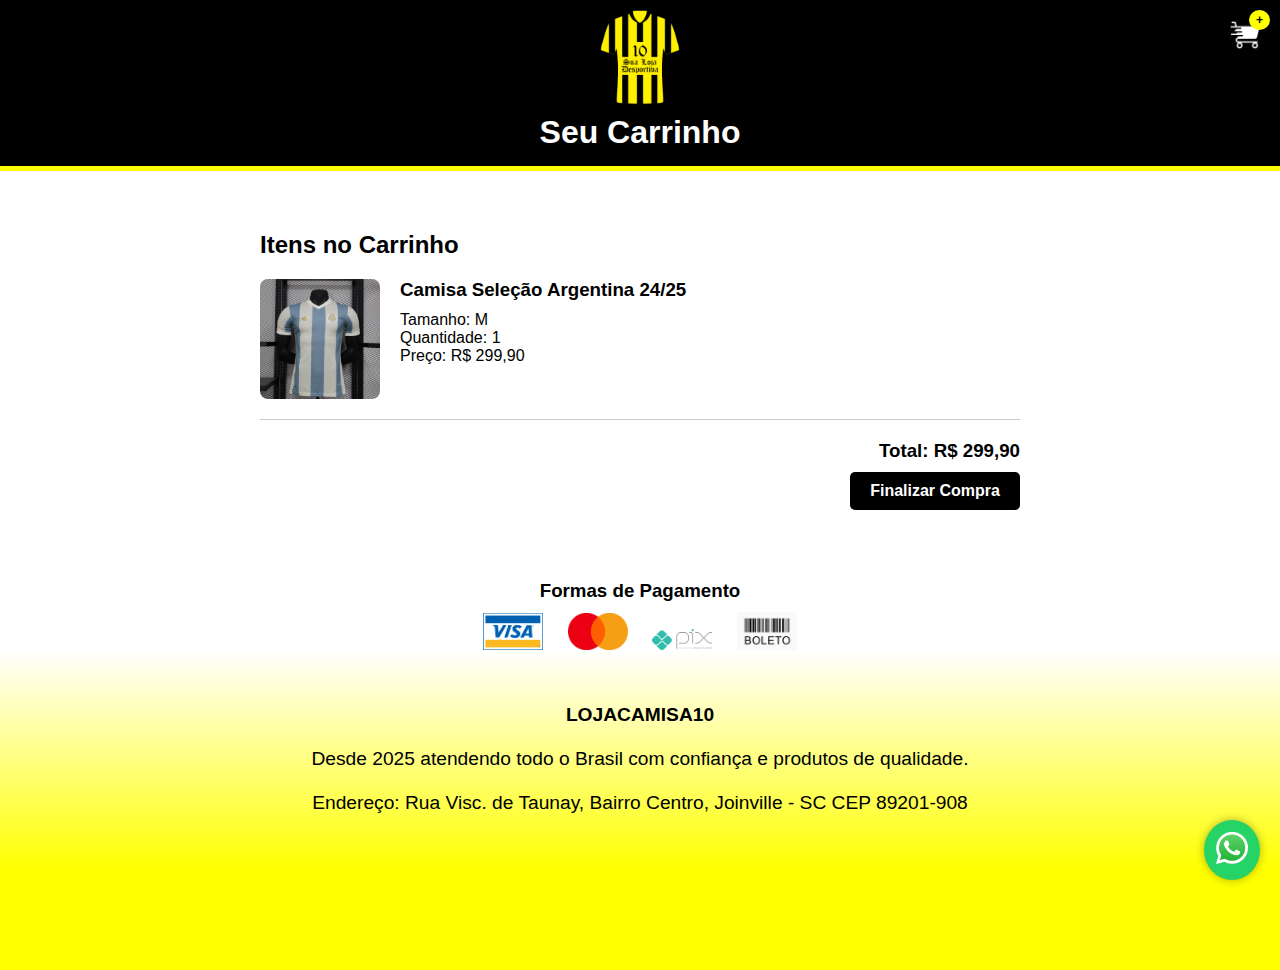
<file: carrinho.html>
<!DOCTYPE html>
<html lang="pt-br">
<head>
  <meta charset="UTF-8">
  <meta name="viewport" content="width=device-width, initial-scale=1.0">
  <title>Seu Carrinho</title>
  <link rel="stylesheet" href="style.css">
</head>

  <a href="https://wa.me/5547984166284" class="whatsapp-fixo" target="_blank" aria-label="Fale conosco pelo WhatsApp">
    <img src="midias/whatsapp.png" alt="WhatsApp" />
  </a>
  
<body>
<section>
  <header>
    <figure>
    <a href="index.html">
      <img src="midias/logo.png" width="100px" alt="logo">
    </a>
    </figure>
    <h1>Seu Carrinho</h1>
    <div class="carrinho1">
        <a href="carrinho.html">
          <img src="midias/carrinho.png" alt="Carrinho" width="30">
          <span class="contador">+</span>
        </a>
      </div>
  </header>
  </section>

  <main class="carrinho-container">
    <h2>Itens no Carrinho</h2>

    <div class="item-carrinho">
      <img src="midias/Argentina.webp" alt="Camisa Argentina">
      <div class="detalhes-item">
        <h3>Camisa Seleção Argentina 24/25</h3>
        <p>Tamanho: M</p>
        <p>Quantidade: 1</p>
        <p>Preço: R$ 299,90</p>
      </div>
    </div>

    <div class="total">
      <h3>Total: R$ 299,90</h3>
      <a href="#" class="btn-finalizar">Finalizar Compra</a>
    </div>
  </main>

  <footer class="footercarrinho" id="Contato">
          <section class="pagamento">
            <h3>Formas de Pagamento</h3>
            <div class="meiospagamento">
              <img src="midias/visa.png">
              <img src="midias/Mastercard.png">
              <img src="midias/pix.webp">
              <img src="midias/boleto.png">
            </div>
          </section>
          <article>
            <p><b>LOJACAMISA10</b><br> 
              <br>
              Desde 2025 atendendo todo o Brasil com confiança e produtos de qualidade.<br>
              <br>
              Endereço: Rua Visc. de Taunay, Bairro Centro, Joinville - SC CEP 89201-908</p>
          </article>
        </footer>

</body>
</html>
</file>
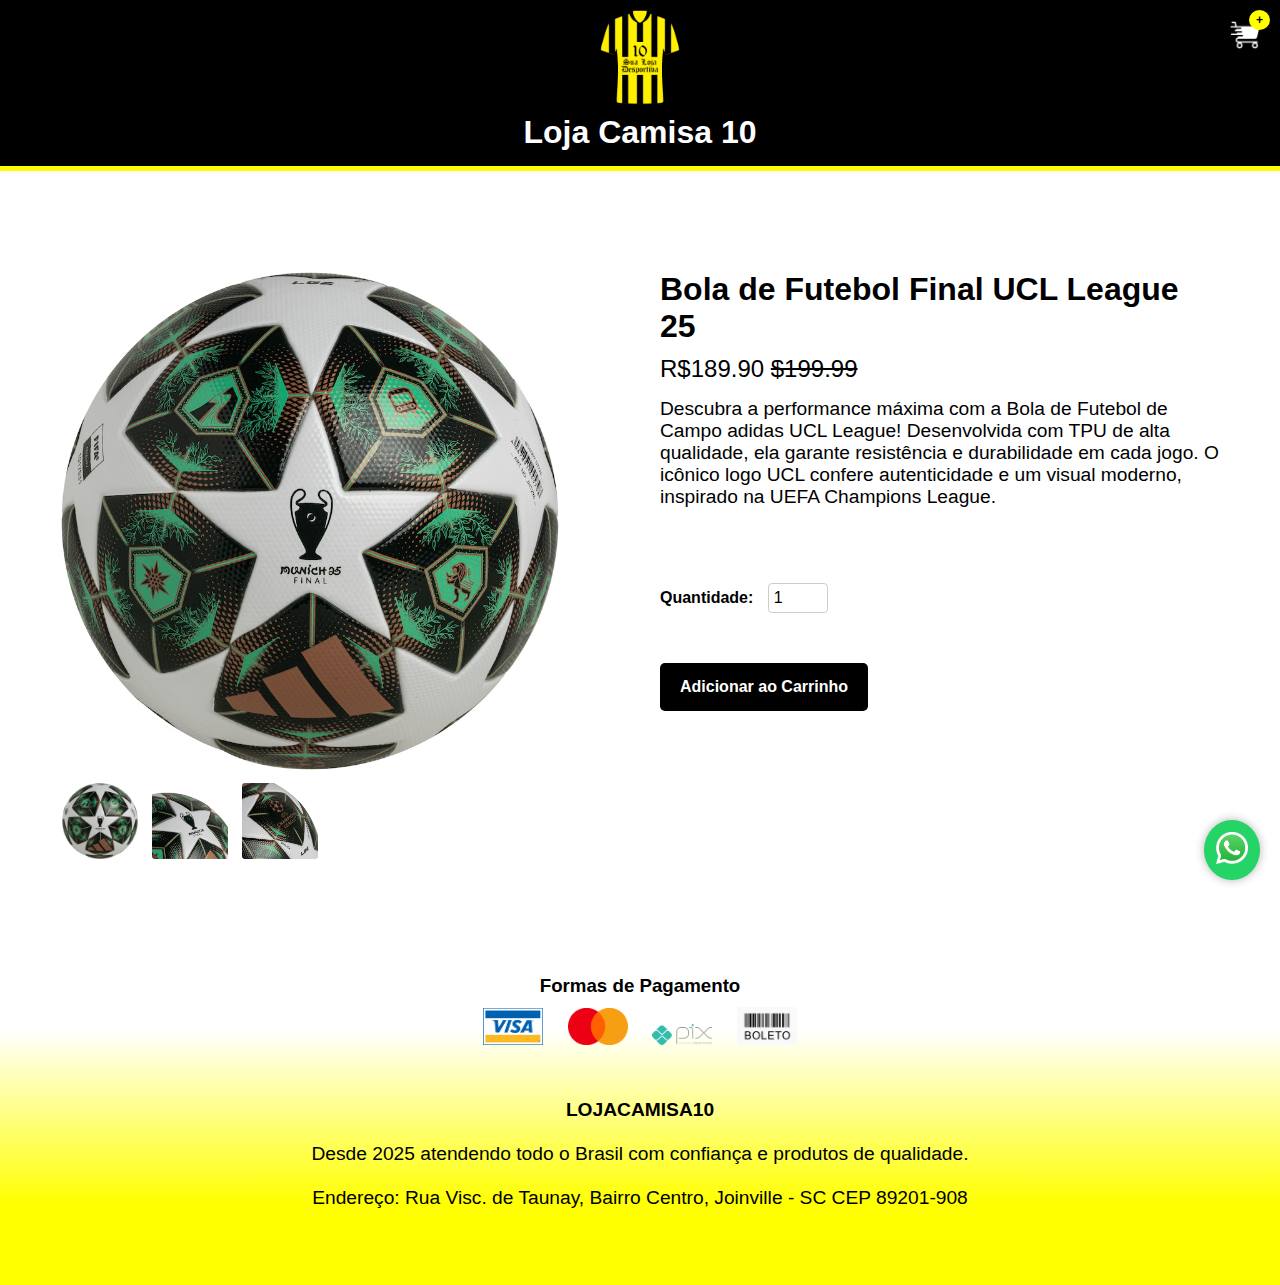
<file: page_bola.html>
<!DOCTYPE html>
<html lang="pt-br">
<head>
  <meta charset="UTF-8">
  <meta name="viewport" content="width=device-width, initial-scale=1.0">
  <title>Bola UCL</title>
  <link rel="stylesheet" href="style.css">
</head>

  <a href="https://wa.me/5547984166284" class="whatsapp-fixo" target="_blank" aria-label="Fale conosco pelo WhatsApp">
    <img src="midias/whatsapp.png" alt="WhatsApp" />
  </a>
  
<body>

  <header>
    <figure>
      <a href="index.html">
        <img src="midias/logo.png" width="100px" alt="Logo">
      </a>
    </figure>
    <h1>Loja Camisa 10</h1>
    <div class="carrinho1">
        <a href="carrinho.html">
          <img src="midias/carrinho.png" alt="Carrinho" width="30">
          <span class="contador">+</span>
        </a>
      </div>
  </header>

  <div class="container_arg">
  <div class="galeria">
    <input type="radio" name="galeria" id="img1" checked>
    <input type="radio" name="galeria" id="img2">
    <input type="radio" name="galeria" id="img3">

    <div class="galeria-imagens">
      <img id="imagem1" src="midias/Bola UCL 1.avif" alt="Imagem 1">
      <img id="imagem2" src="midias/Bola 2.webp" alt="Imagem 2">
      <img id="imagem3" src="midias/Bola 3.webp" alt="Imagem 3">
    </div>
  
    <div class="miniaturas">
      <label for="img1"><img src="midias/Bola UCL 1.avif" alt="Mini 1"></label>
      <label for="img2"><img src="midias/Bola 2.webp" alt="Mini 2"></label>
      <label for="img3"><img src="midias/Bola 3.webp" alt="Mini 3"></label>
    </div>
  </div>

  <div class="info_prod">
    <h1>
      Bola de Futebol Final UCL League 25    
    </h1>
    <p>R$189.90 <s>$199.99</s></p>
    <article>
      Descubra a performance máxima com a Bola de Futebol de Campo adidas UCL League!
      Desenvolvida com TPU de alta qualidade, ela garante resistência e durabilidade em cada jogo.
      O icônico logo UCL confere autenticidade e um visual moderno, inspirado na UEFA Champions League.
    </article>
    
    <div class="quantidade">
        <label for="quantidade">Quantidade:</label>
  <input type="number" id="quantidade" name="quantidade" min="1" max="100" value="1">
    </div>
    <a href="carrinho.html" class="btn-add-carrinho">Adicionar ao Carrinho</a>
  </div>
</div>

<footer id="Contato">
          <section class="pagamento">
            <h3>Formas de Pagamento</h3>
            <div class="meiospagamento">
              <img src="midias/visa.png">
              <img src="midias/Mastercard.png">
              <img src="midias/pix.webp">
              <img src="midias/boleto.png">
            </div>
          </section>
          <article>
            <p><b>LOJACAMISA10</b><br> 
              <br>
              Desde 2025 atendendo todo o Brasil com confiança e produtos de qualidade.<br>
              <br>
              Endereço: Rua Visc. de Taunay, Bairro Centro, Joinville - SC CEP 89201-908</p>
          </article>
        </footer>

</body>
</html>
</file>
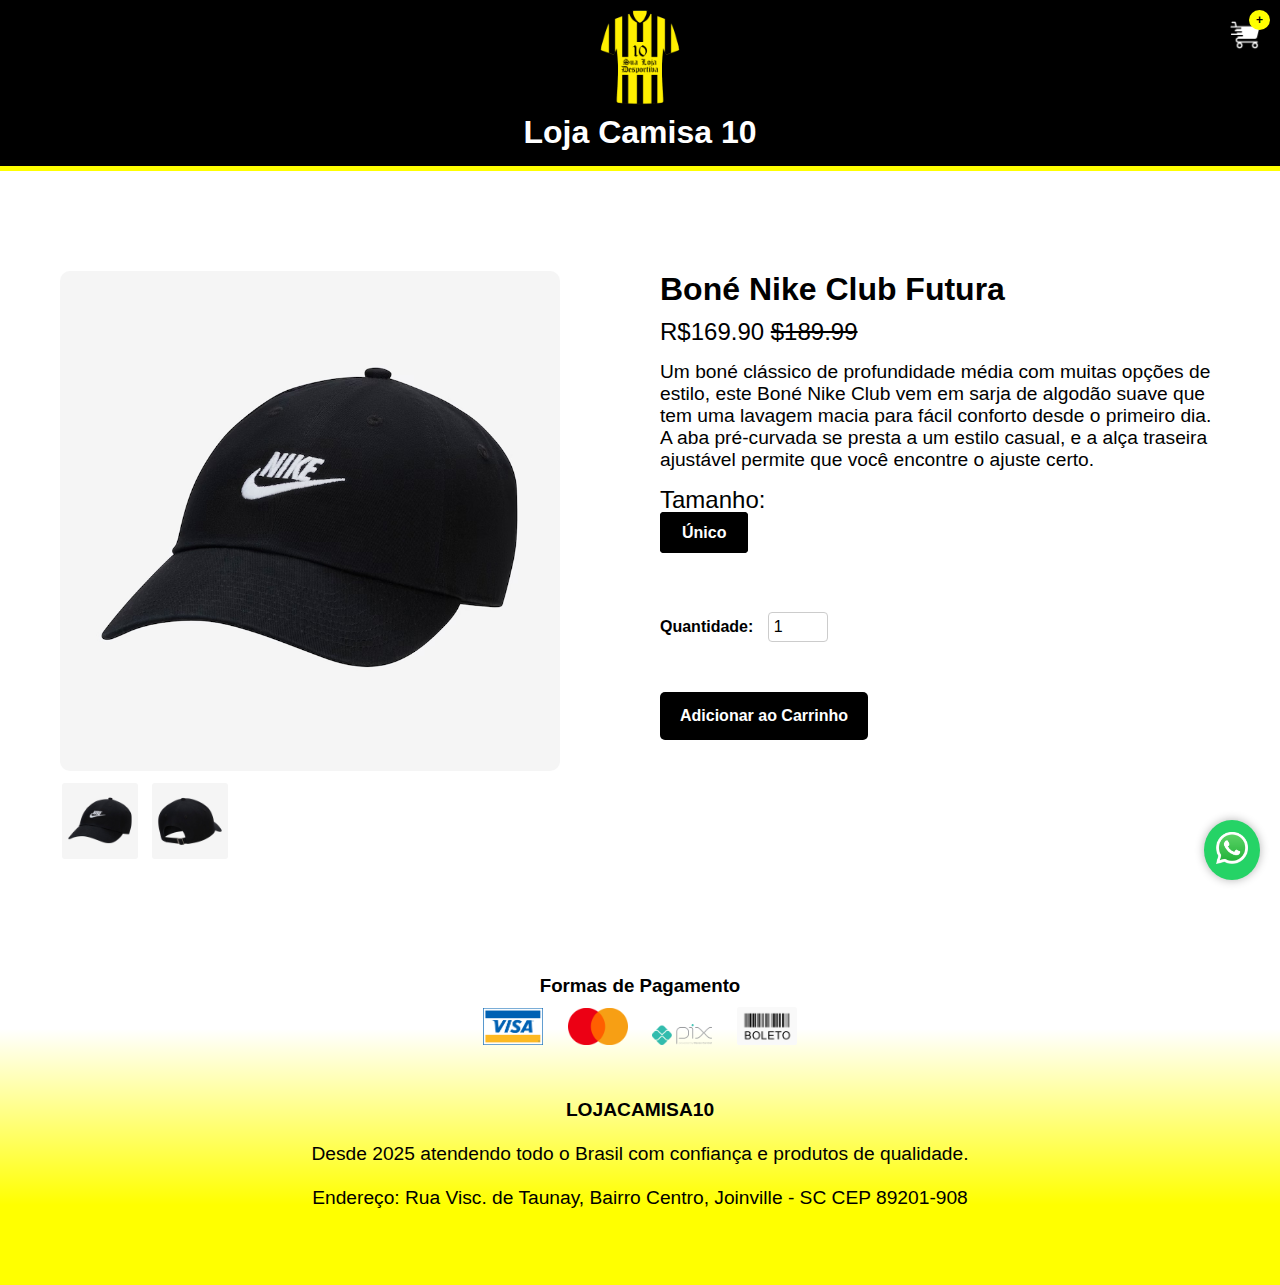
<file: page_bone.html>
<!DOCTYPE html>
<html lang="pt-br">
<head>
  <meta charset="UTF-8">
  <meta name="viewport" content="width=device-width, initial-scale=1.0">
  <title>Bone</title>
  <link rel="stylesheet" href="style.css">
</head>

  <a href="https://wa.me/5547984166284" class="whatsapp-fixo" target="_blank" aria-label="Fale conosco pelo WhatsApp">
    <img src="midias/whatsapp.png" alt="WhatsApp" />
  </a>
  
<body>

  <header>
    <figure>
      <a href="index.html">
        <img src="midias/logo.png" width="100px" alt="Logo">
      </a>
    </figure>
    <h1>Loja Camisa 10</h1>
    <div class="carrinho1">
        <a href="carrinho.html">
          <img src="midias/carrinho.png" alt="Carrinho" width="30">
          <span class="contador">+</span>
        </a>
      </div>
  </header>

  <div class="container_arg">
  <div class="galeria">
    <input type="radio" name="galeria" id="img1" checked>
    <input type="radio" name="galeria" id="img2">
    <input type="radio" name="galeria" id="img3">

    <div class="galeria-imagens">
      <img id="imagem1" src="midias/Bone1.avif" alt="Imagem 1">
      <img id="imagem2" src="midias/Bone2.avif" alt="Imagem 2">
    </div>
  
    <div class="miniaturas">
      <label for="img1"><img src="midias/Bone1.avif" alt="Mini 1"></label>
      <label for="img2"><img src="midias/Bone2.avif" alt="Mini 2"></label>
    </div>
  </div>

  <div class="info_prod">
    <h1>
      Boné Nike Club
Futura
    </h1>
    <p>R$169.90 <s>$189.99</s></p>
    <article>
      Um boné clássico de profundidade média com muitas opções de estilo, este Boné Nike Club vem em sarja de algodão suave que tem uma lavagem macia para fácil conforto desde o primeiro dia. A aba pré-curvada se presta a um estilo casual, e a alça traseira ajustável permite que você encontre o ajuste certo.
    </article>
    <p>Tamanho:</p>
    <div class="tamanhos">
        <input type="radio" name="tamanho" id="tam-p" hidden checked>
        <label for="tam-p" class="btn_camisa">Único</label>
    </div>
    
    <div class="quantidade">
        <label for="quantidade">Quantidade:</label>
  <input type="number" id="quantidade" name="quantidade" min="1" max="100" value="1">
    </div>
    <a href="carrinho.html" class="btn-add-carrinho">Adicionar ao Carrinho</a>
  </div>
</div>

<footer id="Contato">
          <section class="pagamento">
            <h3>Formas de Pagamento</h3>
            <div class="meiospagamento">
              <img src="midias/visa.png">
              <img src="midias/Mastercard.png">
              <img src="midias/pix.webp">
              <img src="midias/boleto.png">
            </div>
          </section>
          <article>
            <p><b>LOJACAMISA10</b><br> 
              <br>
              Desde 2025 atendendo todo o Brasil com confiança e produtos de qualidade.<br>
              <br>
              Endereço: Rua Visc. de Taunay, Bairro Centro, Joinville - SC CEP 89201-908</p>
          </article>
        </footer>

</body>
</html>
</file>
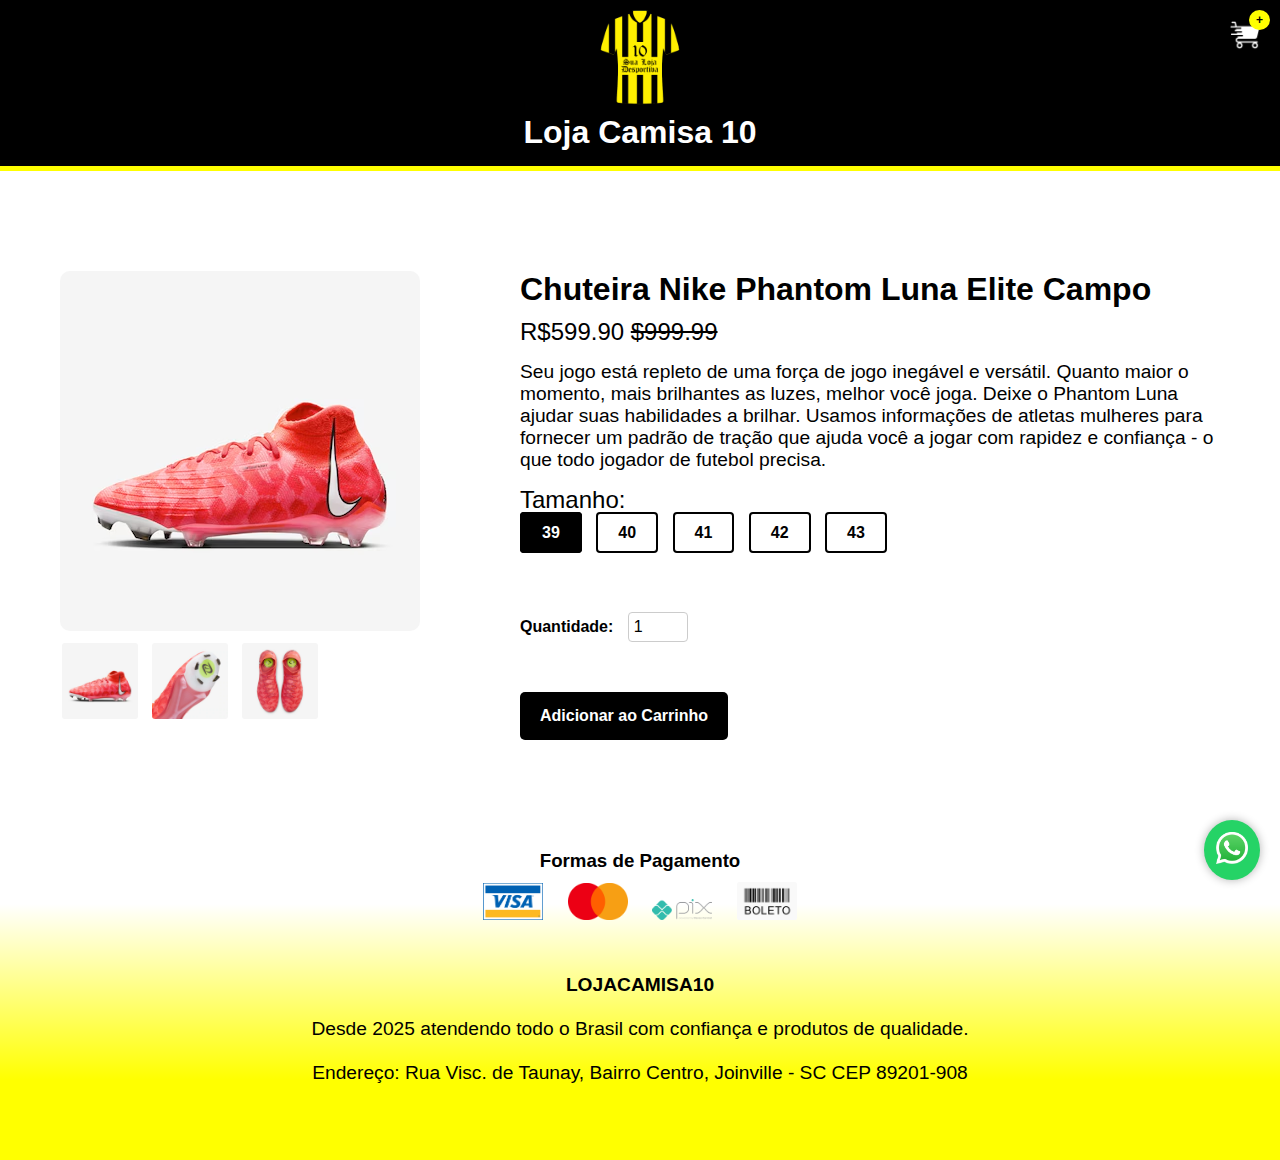
<file: page_chuteira.html>
<!DOCTYPE html>
<html lang="pt-br">
<head>
  <meta charset="UTF-8">
  <meta name="viewport" content="width=device-width, initial-scale=1.0">
  <title>Chuteira</title>
  <link rel="stylesheet" href="style.css">
</head>

  <a href="https://wa.me/5547984166284" class="whatsapp-fixo" target="_blank" aria-label="Fale conosco pelo WhatsApp">
    <img src="midias/whatsapp.png" alt="WhatsApp" />
  </a>
  
<body>

  <header>
    <figure>
      <a href="index.html">
        <img src="midias/logo.png" width="100px" alt="Logo">
      </a>
    </figure>
    <h1>Loja Camisa 10</h1>
    <div class="carrinho1">
        <a href="carrinho.html">
          <img src="midias/carrinho.png" alt="Carrinho" width="30">
          <span class="contador">+</span>
        </a>
      </div>
  </header>

  <div class="container_arg">
  <div class="galeria">
    <input type="radio" name="galeria" id="img1" checked>
    <input type="radio" name="galeria" id="img2">
    <input type="radio" name="galeria" id="img3">

    <div class="galeria-imagens">
      <img id="imagem1" src="midias/Chuteira1.avif" alt="Imagem 1">
      <img id="imagem2" src="midias/Chuteira2.avif" alt="Imagem 2">
      <img id="imagem3" src="midias/Chuteira3.avif" alt="Imagem 3">
    </div>
  
    <div class="miniaturas">
      <label for="img1"><img src="midias/Chuteira1.avif" alt="Mini 1"></label>
      <label for="img2"><img src="midias/Chuteira2.avif" alt="Mini 2"></label>
      <label for="img3"><img src="midias/Chuteira3.avif" alt="Mini 3"></label>
    </div>
  </div>

  <div class="info_prod">
    <h1>
      Chuteira Nike Phantom Luna Elite Campo
    </h1>
    <p>R$599.90 <s>$999.99</s></p>
    <article>
      Seu jogo está repleto de uma força de jogo inegável e versátil. Quanto maior o momento, mais brilhantes as luzes, melhor você joga. Deixe o Phantom Luna ajudar suas habilidades a brilhar. Usamos informações de atletas mulheres para fornecer um padrão de tração que ajuda você a jogar com rapidez e confiança - o que todo jogador de futebol precisa.
    </article>
    <p>Tamanho:</p>
    <div class="tamanhos">
        <input type="radio" name="tamanho" id="tam-p" hidden checked>
        <label for="tam-p" class="btn_camisa">39</label>
    
        <input type="radio" name="tamanho" id="tam-m" hidden>
        <label for="tam-m" class="btn_camisa">40</label>
    
        <input type="radio" name="tamanho" id="tam-g" hidden>
        <label for="tam-g" class="btn_camisa">41</label>

        <input type="radio" name="tamanho" id="tam-gg" hidden>
        <label for="tam-gg" class="btn_camisa">42</label>

        <input type="radio" name="tamanho" id="tam-ggg" hidden>
        <label for="tam-ggg" class="btn_camisa">43</label>
    </div>
    
    <div class="quantidade">
        <label for="quantidade">Quantidade:</label>
  <input type="number" id="quantidade" name="quantidade" min="1" max="100" value="1">
    </div>
    <a href="carrinho.html" class="btn-add-carrinho">Adicionar ao Carrinho</a>
  </div>
</div>

<footer id="Contato">
          <section class="pagamento">
            <h3>Formas de Pagamento</h3>
            <div class="meiospagamento">
              <img src="midias/visa.png">
              <img src="midias/Mastercard.png">
              <img src="midias/pix.webp">
              <img src="midias/boleto.png">
            </div>
          </section>
          <article>
            <p><b>LOJACAMISA10</b><br> 
              <br>
              Desde 2025 atendendo todo o Brasil com confiança e produtos de qualidade.<br>
              <br>
              Endereço: Rua Visc. de Taunay, Bairro Centro, Joinville - SC CEP 89201-908</p>
          </article>
        </footer>

</body>
</html>
</file>
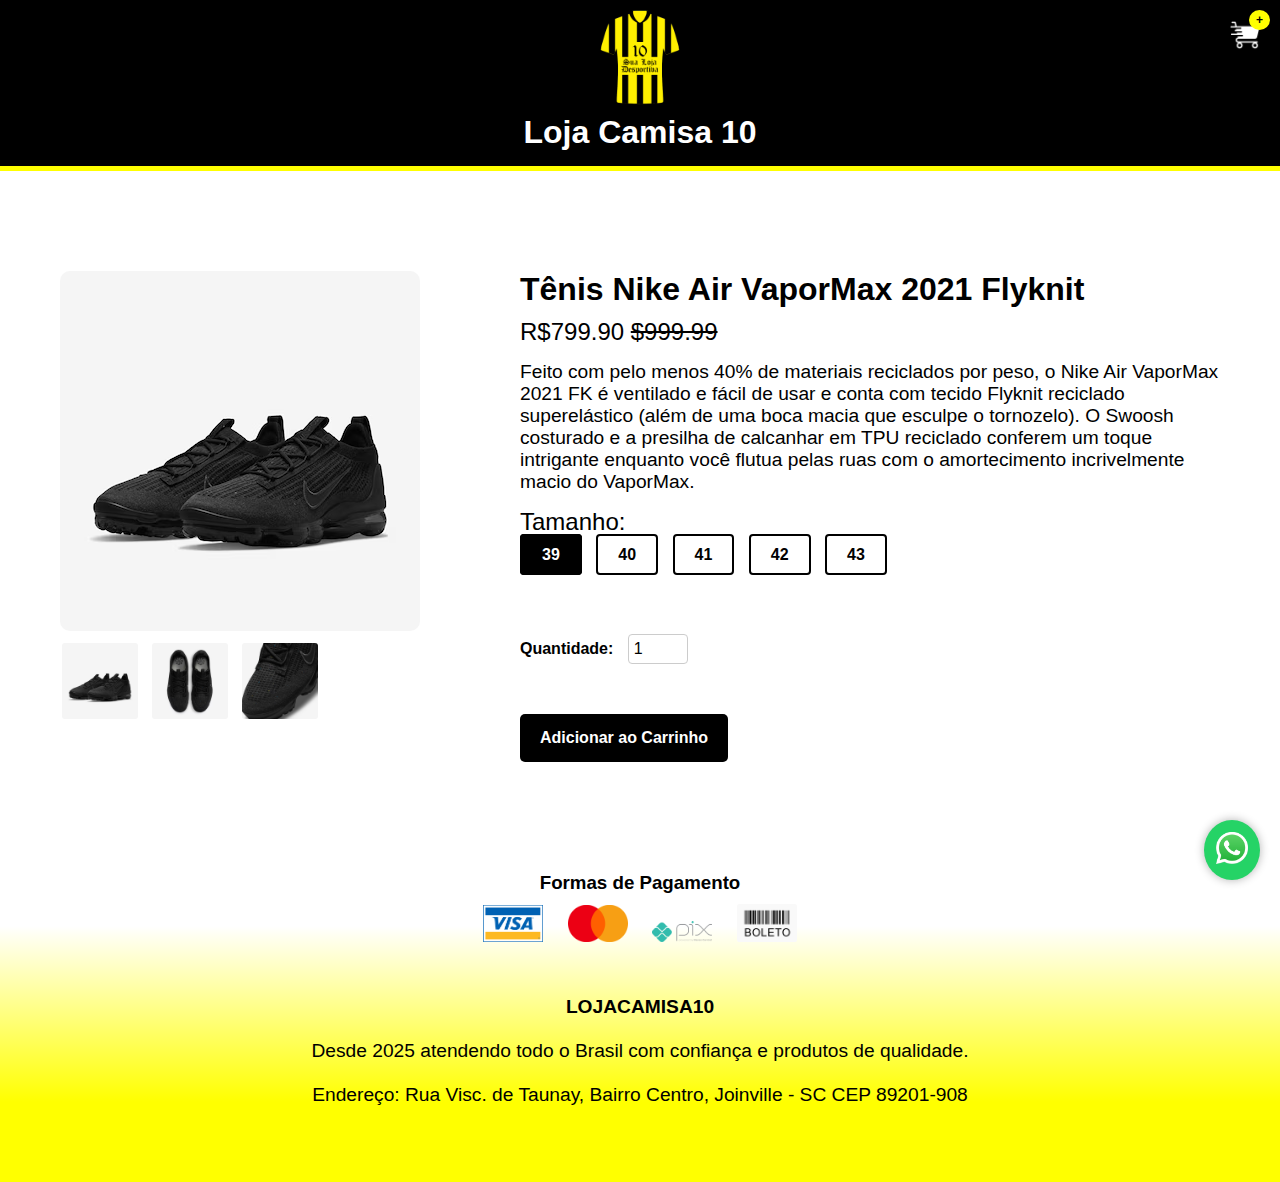
<file: page_tenis.html>
<!DOCTYPE html>
<html lang="pt-br">
<head>
  <meta charset="UTF-8">
  <meta name="viewport" content="width=device-width, initial-scale=1.0">
  <title>Tenis1</title>
  <link rel="stylesheet" href="style.css">
</head>

  <a href="https://wa.me/5547984166284" class="whatsapp-fixo" target="_blank" aria-label="Fale conosco pelo WhatsApp">
    <img src="midias/whatsapp.png" alt="WhatsApp" />
  </a>
  
<body>

  <header>
    <figure>
      <a href="index.html">
        <img src="midias/logo.png" width="100px" alt="Logo">
      </a>
    </figure>
    <h1>Loja Camisa 10</h1>
    <div class="carrinho1">
        <a href="carrinho.html">
          <img src="midias/carrinho.png" alt="Carrinho" width="30">
          <span class="contador">+</span>
        </a>
      </div>
  </header>

  <div class="container_arg">
  <div class="galeria">
    <input type="radio" name="galeria" id="img1" checked>
    <input type="radio" name="galeria" id="img2">
    <input type="radio" name="galeria" id="img3">

    <div class="galeria-imagens">
      <img id="imagem1" src="midias/Tenis1.avif" alt="Imagem 1">
      <img id="imagem2" src="midias/Tenis2.avif" alt="Imagem 2">
      <img id="imagem3" src="midias/Tenis3.avif" alt="Imagem 3">
    </div>
  
    <div class="miniaturas">
      <label for="img1"><img src="midias/Tenis1.avif" alt="Mini 1"></label>
      <label for="img2"><img src="midias/Tenis2.avif" alt="Mini 2"></label>
      <label for="img3"><img src="midias/Tenis3.avif" alt="Mini 3"></label>
    </div>
  </div>

  <div class="info_prod">
    <h1>
      Tênis Nike Air VaporMax 2021 Flyknit
    </h1>
    <p>R$799.90 <s>$999.99</s></p>
    <article>
      Feito com pelo menos 40% de materiais reciclados por peso, o Nike Air VaporMax 2021 FK é ventilado e fácil de usar e conta com tecido Flyknit reciclado superelástico (além de uma boca macia que esculpe o tornozelo). O Swoosh costurado e a presilha de calcanhar em TPU reciclado conferem um toque intrigante enquanto você flutua pelas ruas com o amortecimento incrivelmente macio do VaporMax.
    </article>
    <p>Tamanho:</p>
    <div class="tamanhos">
        <input type="radio" name="tamanho" id="tam-p" hidden checked>
        <label for="tam-p" class="btn_camisa">39</label>
    
        <input type="radio" name="tamanho" id="tam-m" hidden>
        <label for="tam-m" class="btn_camisa">40</label>
    
        <input type="radio" name="tamanho" id="tam-g" hidden>
        <label for="tam-g" class="btn_camisa">41</label>

        <input type="radio" name="tamanho" id="tam-gg" hidden>
        <label for="tam-gg" class="btn_camisa">42</label>

        <input type="radio" name="tamanho" id="tam-ggg" hidden>
        <label for="tam-ggg" class="btn_camisa">43</label>
    </div>
    
    <div class="quantidade">
        <label for="quantidade">Quantidade:</label>
  <input type="number" id="quantidade" name="quantidade" min="1" max="100" value="1">
    </div>
    <a href="carrinho.html" class="btn-add-carrinho">Adicionar ao Carrinho</a>
  </div>
</div>

<footer id="Contato">
          <section class="pagamento">
            <h3>Formas de Pagamento</h3>
            <div class="meiospagamento">
              <img src="midias/visa.png">
              <img src="midias/Mastercard.png">
              <img src="midias/pix.webp">
              <img src="midias/boleto.png">
            </div>
          </section>
          <article>
            <p><b>LOJACAMISA10</b><br> 
              <br>
              Desde 2025 atendendo todo o Brasil com confiança e produtos de qualidade.<br>
              <br>
              Endereço: Rua Visc. de Taunay, Bairro Centro, Joinville - SC CEP 89201-908</p>
          </article>
        </footer>

</body>
</html>
</file>
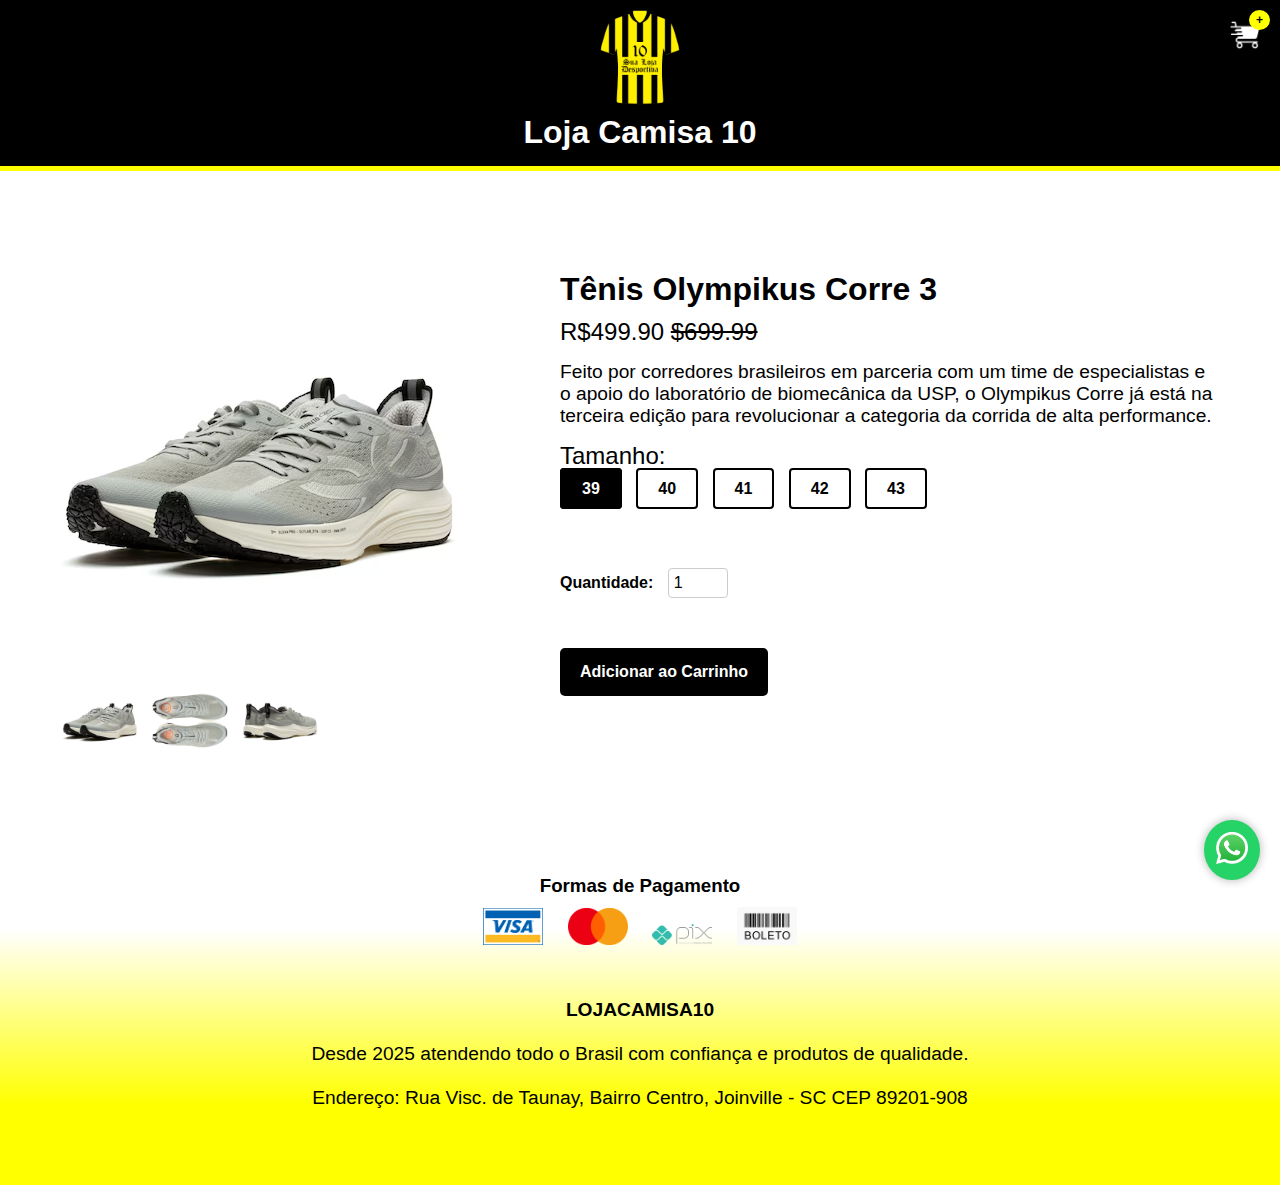
<file: page_tenis2.html>
<!DOCTYPE html>
<html lang="pt-br">
<head>
  <meta charset="UTF-8">
  <meta name="viewport" content="width=device-width, initial-scale=1.0">
  <title>Tenis2</title>
  <link rel="stylesheet" href="style.css">
</head>

  <a href="https://wa.me/5547984166284" class="whatsapp-fixo" target="_blank" aria-label="Fale conosco pelo WhatsApp">
    <img src="midias/whatsapp.png" alt="WhatsApp" />
  </a>
  
<body>

  <header>
    <figure>
      <a href="index.html">
        <img src="midias/logo.png" width="100px" alt="Logo">
      </a>
    </figure>
    <h1>Loja Camisa 10</h1>
    <div class="carrinho1">
        <a href="carrinho.html">
          <img src="midias/carrinho.png" alt="Carrinho" width="30">
          <span class="contador">+</span>
        </a>
      </div>
  </header>

  <div class="container_arg">
  <div class="galeria">
    <input type="radio" name="galeria" id="img1" checked>
    <input type="radio" name="galeria" id="img2">
    <input type="radio" name="galeria" id="img3">

    <div class="galeria-imagens">
      <img id="imagem1" src="midias/tenis11.avif" alt="Imagem 1">
      <img id="imagem2" src="midias/tenis22.avif" alt="Imagem 2">
      <img id="imagem3" src="midias/tenis33.avif" alt="Imagem 3">
    </div>
  
    <div class="miniaturas">
      <label for="img1"><img src="midias/tenis11.avif" alt="Mini 1"></label>
      <label for="img2"><img src="midias/tenis22.avif" alt="Mini 2"></label>
      <label for="img3"><img src="midias/tenis33.avif" alt="Mini 3"></label>
    </div>
  </div>

  <div class="info_prod">
    <h1>
      Tênis Olympikus Corre 3
    </h1>
    <p>R$499.90 <s>$699.99</s></p>
    <article>
      Feito por corredores brasileiros em parceria com um time de especialistas e o apoio do laboratório de biomecânica da USP, o Olympikus Corre já está na terceira edição para revolucionar a categoria da corrida de alta performance.
    </article>
    <p>Tamanho:</p>
    <div class="tamanhos">
        <input type="radio" name="tamanho" id="tam-p" hidden checked>
        <label for="tam-p" class="btn_camisa">39</label>
    
        <input type="radio" name="tamanho" id="tam-m" hidden>
        <label for="tam-m" class="btn_camisa">40</label>
    
        <input type="radio" name="tamanho" id="tam-g" hidden>
        <label for="tam-g" class="btn_camisa">41</label>

        <input type="radio" name="tamanho" id="tam-gg" hidden>
        <label for="tam-gg" class="btn_camisa">42</label>

        <input type="radio" name="tamanho" id="tam-ggg" hidden>
        <label for="tam-ggg" class="btn_camisa">43</label>
    </div>
    
    <div class="quantidade">
        <label for="quantidade">Quantidade:</label>
  <input type="number" id="quantidade" name="quantidade" min="1" max="100" value="1">
    </div>
    <a href="carrinho.html" class="btn-add-carrinho">Adicionar ao Carrinho</a>
  </div>
</div>

<footer id="Contato">
          <section class="pagamento">
            <h3>Formas de Pagamento</h3>
            <div class="meiospagamento">
              <img src="midias/visa.png">
              <img src="midias/Mastercard.png">
              <img src="midias/pix.webp">
              <img src="midias/boleto.png">
            </div>
          </section>
          <article>
            <p><b>LOJACAMISA10</b><br> 
              <br>
              Desde 2025 atendendo todo o Brasil com confiança e produtos de qualidade.<br>
              <br>
              Endereço: Rua Visc. de Taunay, Bairro Centro, Joinville - SC CEP 89201-908</p>
          </article>
        </footer>

</body>
</html>
</file>
<file: style.css>
* {
    margin: 0;
    padding: 0;
    box-sizing: border-box;
}

html{
    scroll-behavior: smooth;
}

body {
    font-family: Arial, Helvetica, sans-serif;
    background-color: white;
    overflow-y: auto;

  }

header {
    color: white;
    background-color: black;
    text-align: center;
    border-bottom: 5px solid yellow;

}

header img:hover {
  transform: scale(1.1);
  transition: 0.3 ease;
  opacity: 0.8;
}


header figure {
  margin: 0;
  padding: 10px 0 0 0;
}

header h1 {
  padding: 0 0 15px 0;
}

.carrinho1 {
  position: absolute;
  top: 20px;
  right: 20px;
}

.carrinho1 img {
  width: 30px;
  height: auto;
}

.carrinho1 .contador {
  position: absolute;
  top: -10px;
  right: -10px;
  background: yellow;
  color: black;
  border-radius: 50%;
  padding: 3px 7px;
  font-size: 12px;
  font-weight: bold;
}

.cabecalho {
  top: 0;
  left: 0;
  width: 100%;
  z-index: 1000;
  position: fixed;
}
.pix {
  text-align: center;
  background-color: yellow;
}

.pix p {
  padding: 0.3rem;
  color: rgb(0, 0, 0);
  font-size: large;
  font-weight: bolder;
}

nav {
    background-color: white;
    padding: 10px;
    text-align: center;
}

nav a {
    color: black;
    margin: 0 15px;
    text-decoration: none;
    font-weight: bold;
}

nav a:hover {
    color: gray;
}

.btn {
    background: yellow;
    color: #000;
    padding: 10px 20px;
    text-decoration: none;
    font-weight: bold;
    border-radius: 4px;
  }

.btn:hover {
    background: #e6b800;
  }

.banner {
  margin-top: 10rem;
}

.cadastro {
  margin: 1rem ;
  padding: 2px;
  text-align: center;
}

.cadastro h2 {
  color: black;
}

.cadastro p {
  color: rgb(0, 0, 0);
  font-size: large;
  font-weight: bolder;
}

.btn-cadastro {
  margin: 1rem 50rem;
  display: flex;
  justify-content: center;
  background-color: black;
  color: white;
  padding: 12px 24px;
  text-decoration: none;
  border-radius: 5px;
  font-weight: bold;
}

.produtos {
    padding: 60px 0;
    background: #fff;
  }
  
  .title-prod h2 {
    margin-top: 3rem;
    text-align: center;
    margin-bottom: 40px;
    font-size: 32px;
  }
  
  .scroll-produtos {
    margin-top: -2rem;
    display: flex;
    gap: 20px;
    overflow-x: auto;
    padding-bottom: 20px;
    scroll-snap-type:mandatory;
    -webkit-overflow-scrolling: touch;
  }
  
  .scroll-produtos::-webkit-scrollbar {
    height: 8px;
  }
  
  .scroll-produtos::-webkit-scrollbar-thumb {
    background-color: #ccc;
    border-radius: 4px;
  }
  
  .produto {
    flex: 0 0 auto;
    width: 250px;
    background: rgb(20, 20, 20);
    padding: 20px;
    text-align: center;
    border-radius: 8px;
    scroll-snap-align: start;
  }
  
  .produto img {
    width: 100%;
    border-radius: 8px;
  }
  
  .produto h3 {
    color: white;
    margin: 15px 0 10px;
  }
  
  .produto p {
    color: white;
    font-size: 18px;
    margin-bottom: 15px;
  }

  .sobre {
    text-align: center;
    margin-bottom: 40px;
    font-size: 32px;
  }
  .quadrado-container {
    display: flex;
  justify-content: center;
  align-items: center;
  margin-bottom: 60px;
}

  .quadrado {
    width: 35rem;
    height: 15rem;
    display: flex;
    align-items: center;
    justify-content: center;
    border: 3px solid black;
    border-radius: 8px;
    text-align: left;
    color: black;
  }

  .logo {
    margin: 3rem;
    padding: 0 0 50px 0px;
    display: flex;
    justify-content: center;
  }

  .contatos {
    padding: 60px 0;
    background: #fff;
    padding: 0px 200px;
    background: #fff;
  }

  .contatos-container{
    display: flex;
    gap: 10px;
    padding-bottom: 5rem;
    justify-content: space-around;
  }
  
  .contatos h3 {
    text-align: center;
    margin-bottom: 40px;
    font-size: medium;
  }

  .contato {
    flex: 0 0 auto;
    width: 250px;
    border-radius: 15px;
    background: rgba(255, 255, 0, 0.750);
    padding: 20px;
    text-align: center;
  }

  .contato h3 {
    margin: 15px 0 10px;
  }
  
  .contato p {
    font-size: 18px;
    margin-bottom: 15px;
  }

  footer{
    height: 20rem;
    background: #ffffff;
    background: linear-gradient(180deg, rgba(255, 255, 255, 1) 20%, rgba(255, 255, 0, 1) 75%);
  }

  footer p {
    padding: 25px;
    text-align: center;
  }

  .pagamento {
  text-align: center;
  padding: 10px;
}

  .meiospagamento img {
  width: 60px;
  margin: 10px;
}

  .container_arg {
      display: flex;
      align-items: flex-start;
      gap: 100px;
      max-width: 1200px;
      margin: 100px auto;
      padding: 0 20px;
    }

  .galeria {
    display: flex;
    flex-direction: column;
    align-items: flex-start;
  }

  .galeria input {
    display: none;
  }

  .galeria-imagens {
    width: 100%;
    max-width: 500px;
    position: relative;
  }

  .galeria-imagens img {
    width: 100%;
    display: none;
    border-radius: 10px;
  }

  #img1:checked ~ .galeria-imagens #imagem1,
  #img2:checked ~ .galeria-imagens #imagem2,
  #img3:checked ~ .galeria-imagens #imagem3 {
    display: block;
  }

  .miniaturas {
    display: flex;
    gap: 10px;
    margin-top: 10px;
  }

  .miniaturas label {
    cursor: pointer;
  }

  .miniaturas img {
    width: 80px;
    border-radius: 5px;
    border: 2px solid transparent;
  }

  .miniaturas label:hover img {
    border-color: #333;
  }

  .info_prod{
    flex: 1;
  }

  article {
    padding: 5px 0;
    font-size:larger
  }

  .info_prod p {
    padding: 10px 0;
    font-size: 24px;
  }

  .btn_camisa {
    background: white;
    color: #000;
    padding: 10px 20px;
    text-decoration: none;
    font-weight: bold;
    border: 2px solid black;
    border-radius: 4px;
    cursor: pointer;
    margin-right: 10px;
  }

.btn_camisa:hover {
    background: gray;
  }

  input[type="radio"]:checked + .btn_camisa {
    background: black;
    color: white;
    border-color: black;
  }

  .quantidade {
    padding: 50px 0;
    margin-top: 20px;
    font-size: 16px;
  }
  
  .quantidade label {
    margin-right: 10px;
    font-weight: bold;
  }
  
  .quantidade input[type="number"] {
    width: 60px;
    padding: 5px;
    font-size: 16px;
    border: 1px solid #ccc;
    border-radius: 4px;
  }

  .btn-add-carrinho {
    display: inline-block;
    background-color:black;
    color: white;
    padding: 15px 20px;
    text-decoration: none;
    font-weight: bold;
    border-radius: 5px;
    transition: background-color 0.3s;
  }
  
  .btn-add-carrinho:hover {
    background-color: gray;
  }

  .carrinho-container {
    max-width: 800px;
    margin: 40px auto;
    padding: 20px;
  }
  
  .item-carrinho {
    display: flex;
    gap: 20px;
    border-bottom: 1px solid #ccc;
    padding: 20px 0;
  }
  
  .item-carrinho img {
    width: 120px;
    border-radius: 8px;
  }
  
  .detalhes-item h3 {
    margin-bottom: 10px;
  }
  
.total {
    text-align: right;
    margin-top: 20px;
  }
  
.btn-finalizar {
    display: inline-block;
    background-color: black;
    color: white;
    padding: 10px 20px;
    text-decoration: none;
    font-weight: bold;
    border-radius: 5px;
    margin-top: 10px;
  }
  
.footercarrinho{
    height: 25rem;
    background-color: rgba(128, 128, 128, 0.548);
  }

.footercarrinho p {
    padding: 25px;
    text-align: center;
  }

  .cadastro-container {
  width: 100%;
  max-width: 400px;
  margin: 60px auto;
  background-color: #fff;
  padding: 30px;
  border-radius: 10px;
  box-shadow: 0 0 15px rgba(0,0,0,0.1);
}

.cadastro-titulo {
  text-align: center;
  padding: 7rem 0 0 0;
}

.cadastro-beneficio {
  text-align: center;
  color: #555;
}

.cadastro-form {
  display: flex;
  flex-direction: column;
  gap: 15px;
  margin-top: 20px;
}

.form-grupo {
  display: flex;
  flex-direction: column;
}

.form-label {
  font-weight: bold;
  color: #333;
  margin-bottom: 5px;
}

.form-input {
  padding: 10px;
  border: 1px solid #ccc;
  border-radius: 6px;
}

.form-botao {
  text-align: center;
  background-color: #007bff;
  color: white;
  padding: 12px;
  border: none;
  border-radius: 6px;
  font-weight: bold;
  cursor: pointer;
  transition: background 0.3s;
  text-decoration: none;
}

.form-botao:hover {
  background-color: #0056b3;
}

.cadastro-login {
  margin-top: 20px;
  text-align: center;
  font-size: 14px;
}

.cadastro-link {
  color: #007bff;
  text-decoration: none;
}

.cadastro-link:hover {
  text-decoration: none;
}

.whatsapp-fixo {
  position: fixed;
  bottom: 20px;
  right: 20px;
  z-index: 1000;
  background-color: #25d366;
  border-radius: 50%;
  padding: 12px;
  box-shadow: 0 0 10px rgba(0, 0, 0, 0.3);
  transition: transform 0.3s;
}

.whatsapp-fixo:hover {
  transform: scale(1.1);
}

.whatsapp-fixo img {
  width: 32px;
  height: 32px;
}
/* MOBILE */

* {
  margin: 0;
  padding: 0;
  box-sizing: border-box;
}

html {
  scroll-behavior: smooth;
}

body {
  font-family: Arial, Helvetica, sans-serif;
  background-color: white;
  overflow-y: 0;
}

@media (max-width: 768px) {
  header h1 {
    font-size: 1.5rem;
    padding: 10px;
  }

  .carrinho1 {
    top: 20px;
    right: 30px;
  }

  .pix p {
    font-size: 1rem;
  }

  nav {
    display: flex;
    flex-wrap: wrap;
    justify-content: center;
  }

  nav a {
    display: block;
    margin: 5px 10px;
    font-size: 14px;
  }

  .banner {
    margin-top: 14rem;
  }

  .btn-cadastro {
    margin: 1rem auto;
    width: 80%;
    padding: 10px;
  }

  .sobre {
    font-size: 24px;
  }

  .scroll-produtos {
    padding: 0 10px 20px;
  }

  .produto {
    width: 80%;
    margin: 0 auto;
  }

  .quadrado-container {
    flex-direction: column;
    align-items: center;
    padding: 0 10px;
  }

  .quadrado {
    width: 90%;
    height: auto;
    padding: 20px;
    font-size: 14px;
    flex-direction: column;
    text-align: center;
  }

  .logo {
    display: flex;
    padding: 20px;
  }

  .contatos {
    padding: 20px;
  }

  .contatos-container {
    flex-direction: column;
    gap: 20px;
  }

  .contato {
    width: 100%;
  }

  footer, .footercarrinho {
    height: auto;
    padding: 20px 0;
  }

  .container_arg {
    flex-direction: column;
    gap: 40px;
    margin: 40px 10px;
  }

  .galeria-imagens {
    max-width: 100%;
  }

  .miniaturas {
    justify-content: center;
    flex-wrap: wrap;
  }

  .miniaturas img {
    width: 60px;
  }

  .info_prod p {
    font-size: 18px;
  }

  .btn_camisa {
    margin: 10px 0;
    width: 100%;
  }

  .quantidade {
    padding: 20px 0;
  }

  .btn-add-carrinho {
    width: 100%;
    text-align: center;
    padding: 15px;
  }

  .item-carrinho {
    flex-direction: column;
    align-items: center;
  }

  .item-carrinho img {
    width: 100px;
  }

  .cadastro-container {
    margin: 20px 10px;
    padding: 20px;
    box-shadow: none;
  }

  .cadastro-titulo {
    padding: 10rem 0 0 0;
    font-size: 24px;
  }

  .form-input, .form-botao {
    width: 100%;
  }

  .whatsapp-fixo {
    bottom: 15px;
    right: 15px;
    padding: 10px;
  }

  .whatsapp-fixo img {
    width: 28px;
    height: 28px;
  }
}

@media (max-width: 480px) {
  header h1 {
    font-size: 1.2rem;
  }

  nav a {
    font-size: 12px;
  }

  .btn-cadastro {
    width: 90%;
    font-size: 14px;
  }

  .produto {
    width: 100%;
  }

  .quadrado {
    width: 100%;
    font-size: 13px;
  }

  .contato {
    max-width: 100%;
  }

  .cadastro-titulo {
    font-size: 20px;
  }

  .btn-add-carrinho {
    padding: 12px;
    font-size: 16px;
  }

  .miniaturas img {
    width: 50px;
  }

  .info_prod p {
    font-size: 16px;
  }
}
</file>
